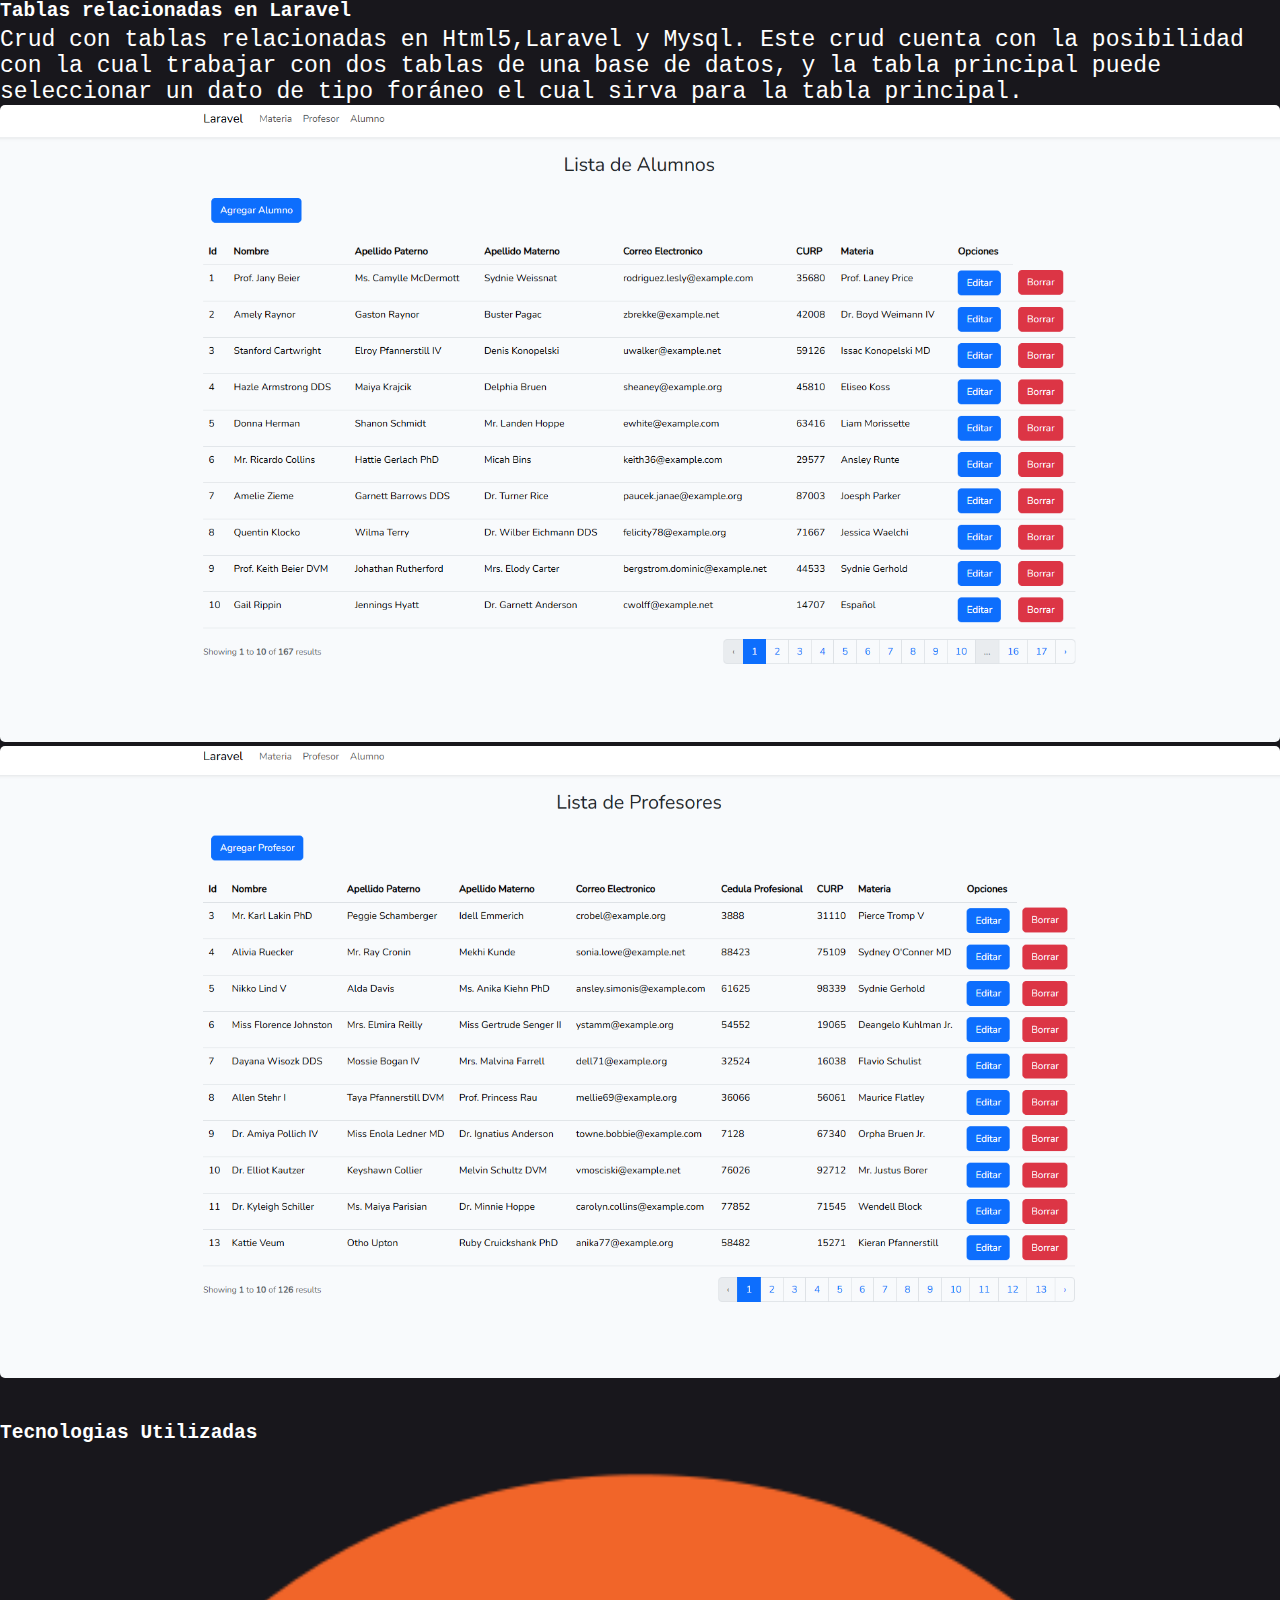
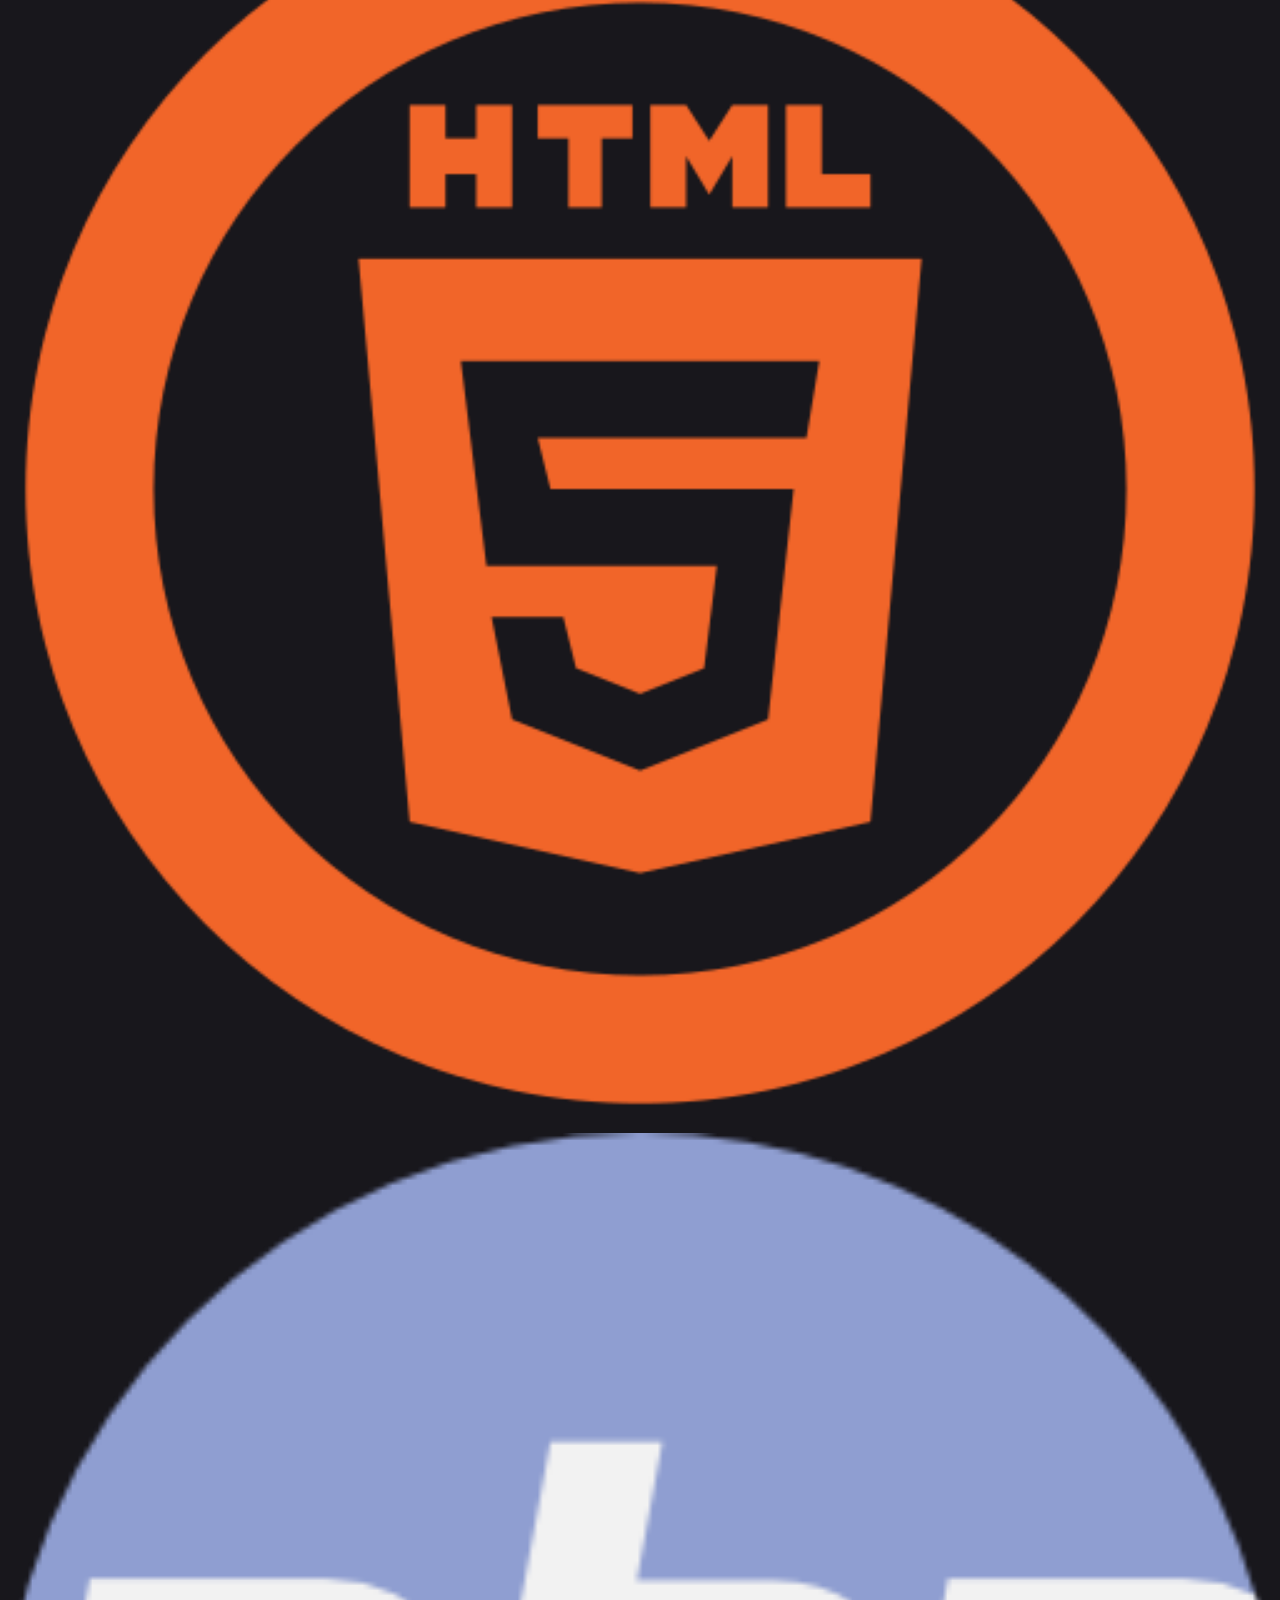
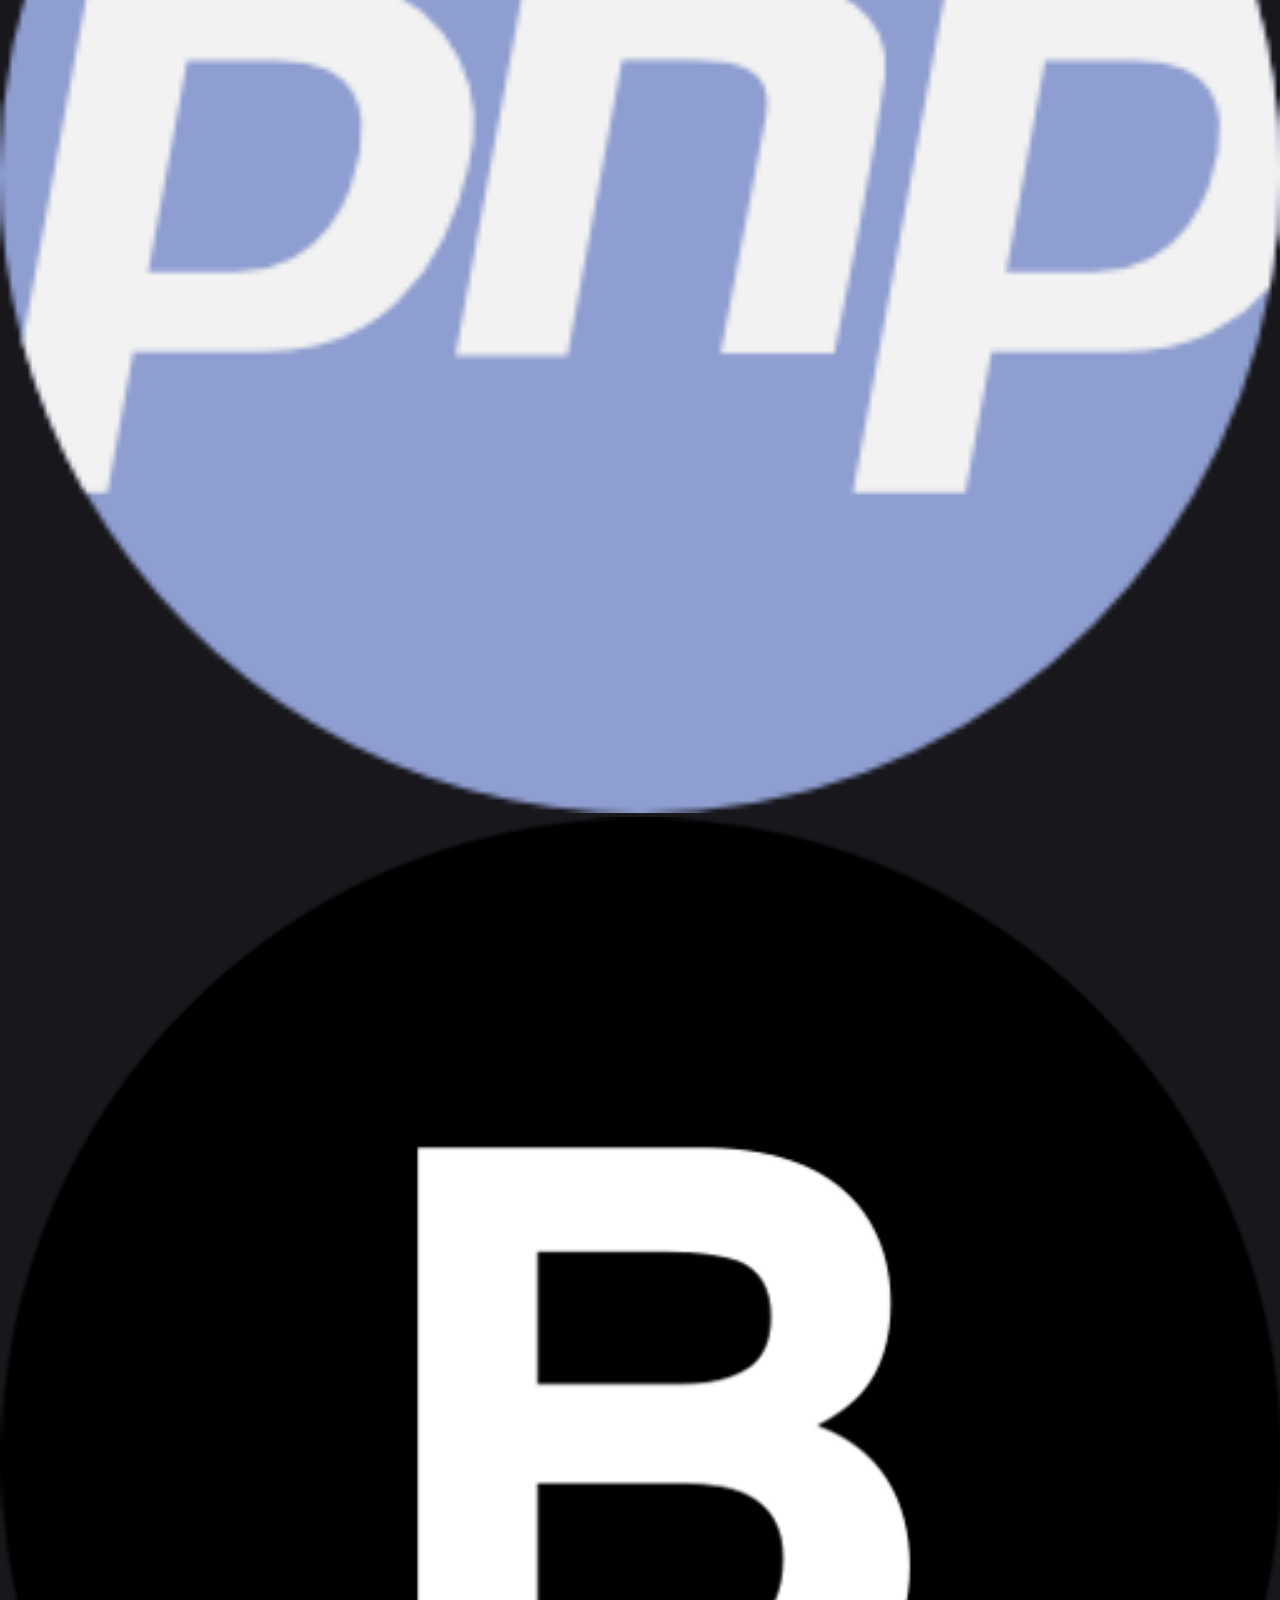
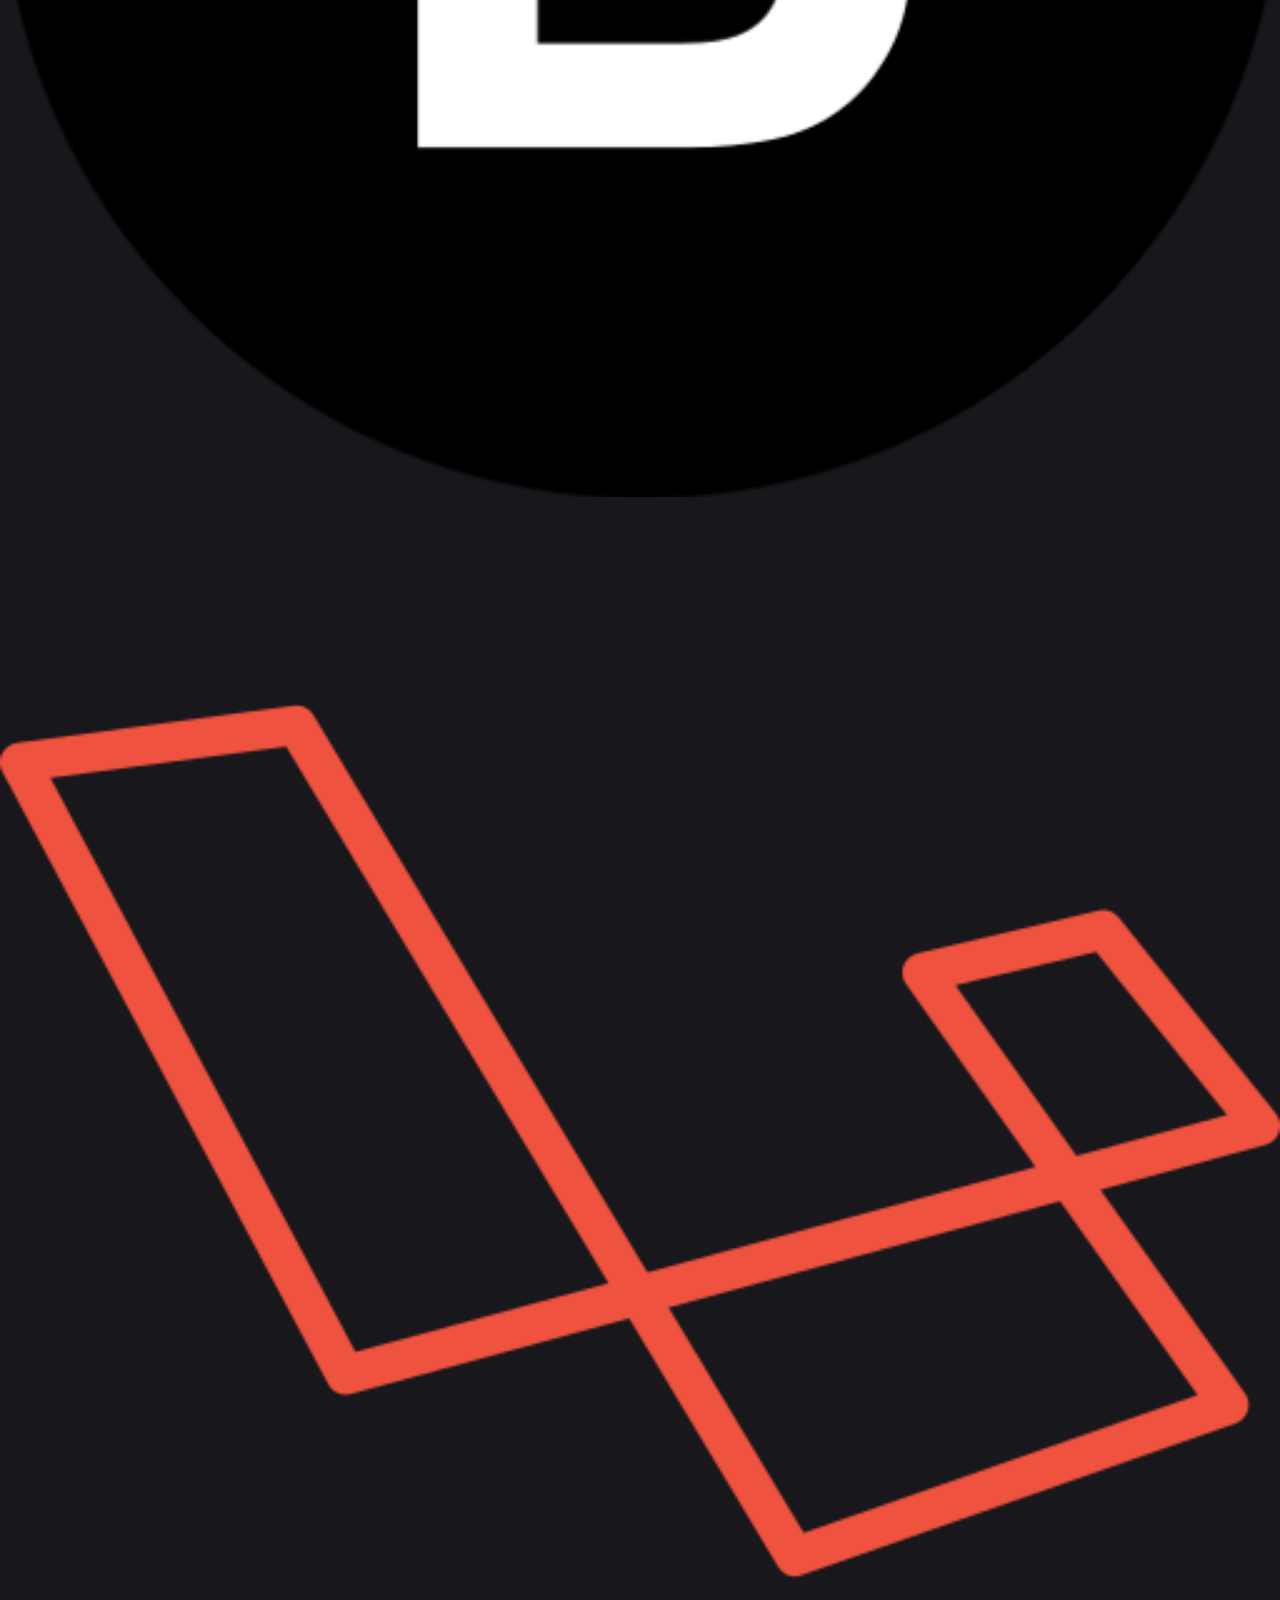
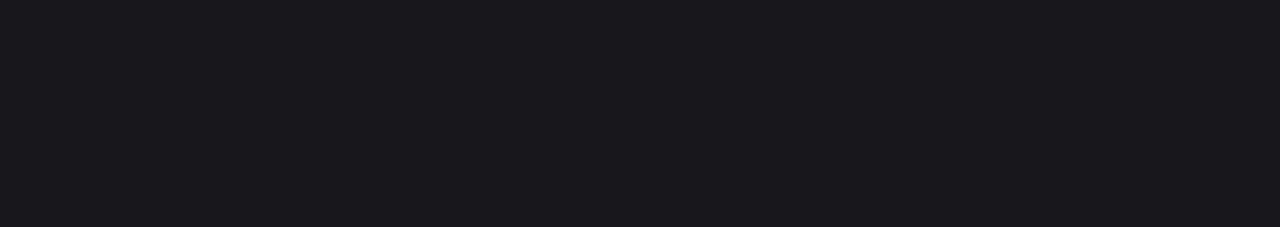
<file: proyectos/proyecto1.html>
<!DOCTYPE html>
<html lang="en">

<head>
    <meta charset="UTF-8">
    <meta name="viewport" content="width=device-width, initial-scale=1.0">

    <title>Portafolio</title>

    <link rel="stylesheet" href="../diseno.css">
</head>

<body>

    <section class="item">
        <div class="publicacion">
            <h2 class="titulos-proyectos">Tablas relacionadas en Laravel</h2>
            <p class="descripcion-proyecto">
                Crud con tablas relacionadas en Html5,Laravel y Mysql. Este crud cuenta con la
                posibilidad con la cual trabajar con dos tablas de una base de datos, y la tabla principal puede
                seleccionar un dato de tipo foráneo el cual sirva para la tabla principal.</p>

            <img class="imagen-noticia" src="../imagenes/crudtablasrelacionadasLaravel/Captura de pantalla 2025-10-08 135516.png">
            <img class="imagen-noticia" src="../imagenes/crudtablasrelacionadasLaravel/Captura de pantalla 2025-10-08 135531.png">

        </div>
    </section>

    <section class="item">
        <h2 class="seccion">Tecnologias Utilizadas</h2>


        <div class="image-grid bordes" id="tecnologia">
        <div class="image-grid" id="tecnologia">
        <div class="image-grid bordes" id="tecnologia">
        <div class="image-grid" id="tecnologia">
        <div class="image-grid bordes" id="tecnologia">

            <div class="contenedor-tegnologia">
                <img class="grid-image" src="../frameworks/HTML5.png">
            </div>

            <div class="contenedor-tegnologia">
                <img class="grid-image" src="../frameworks/php.png">
            </div>

            <div class="contenedor-tegnologia">
                <img class="grid-image" src="../frameworks/Bootstrap.png">
            </div>

            <div class="contenedor-tegnologia">
                <img class="grid-image" src="../frameworks/Laravel.png">

            </div>
        </div>
    </section>


</body>

</html>
</file>
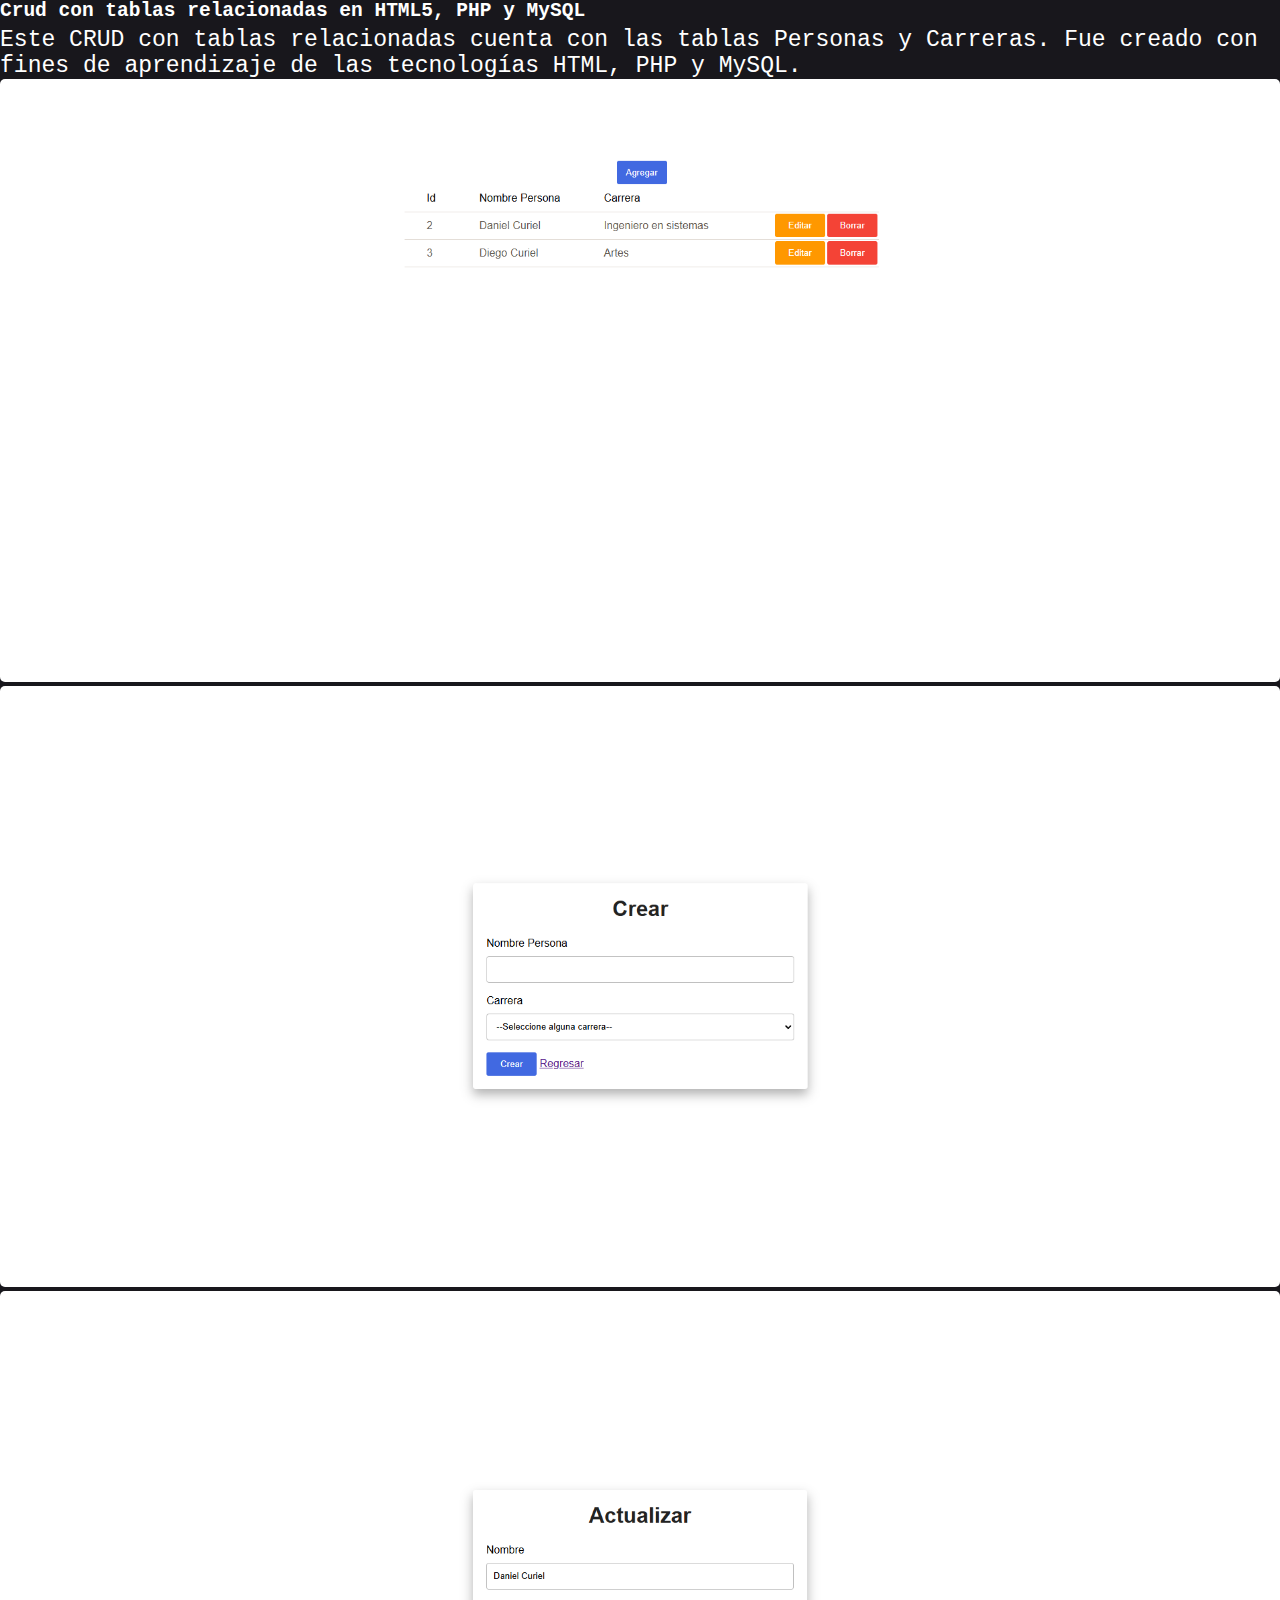
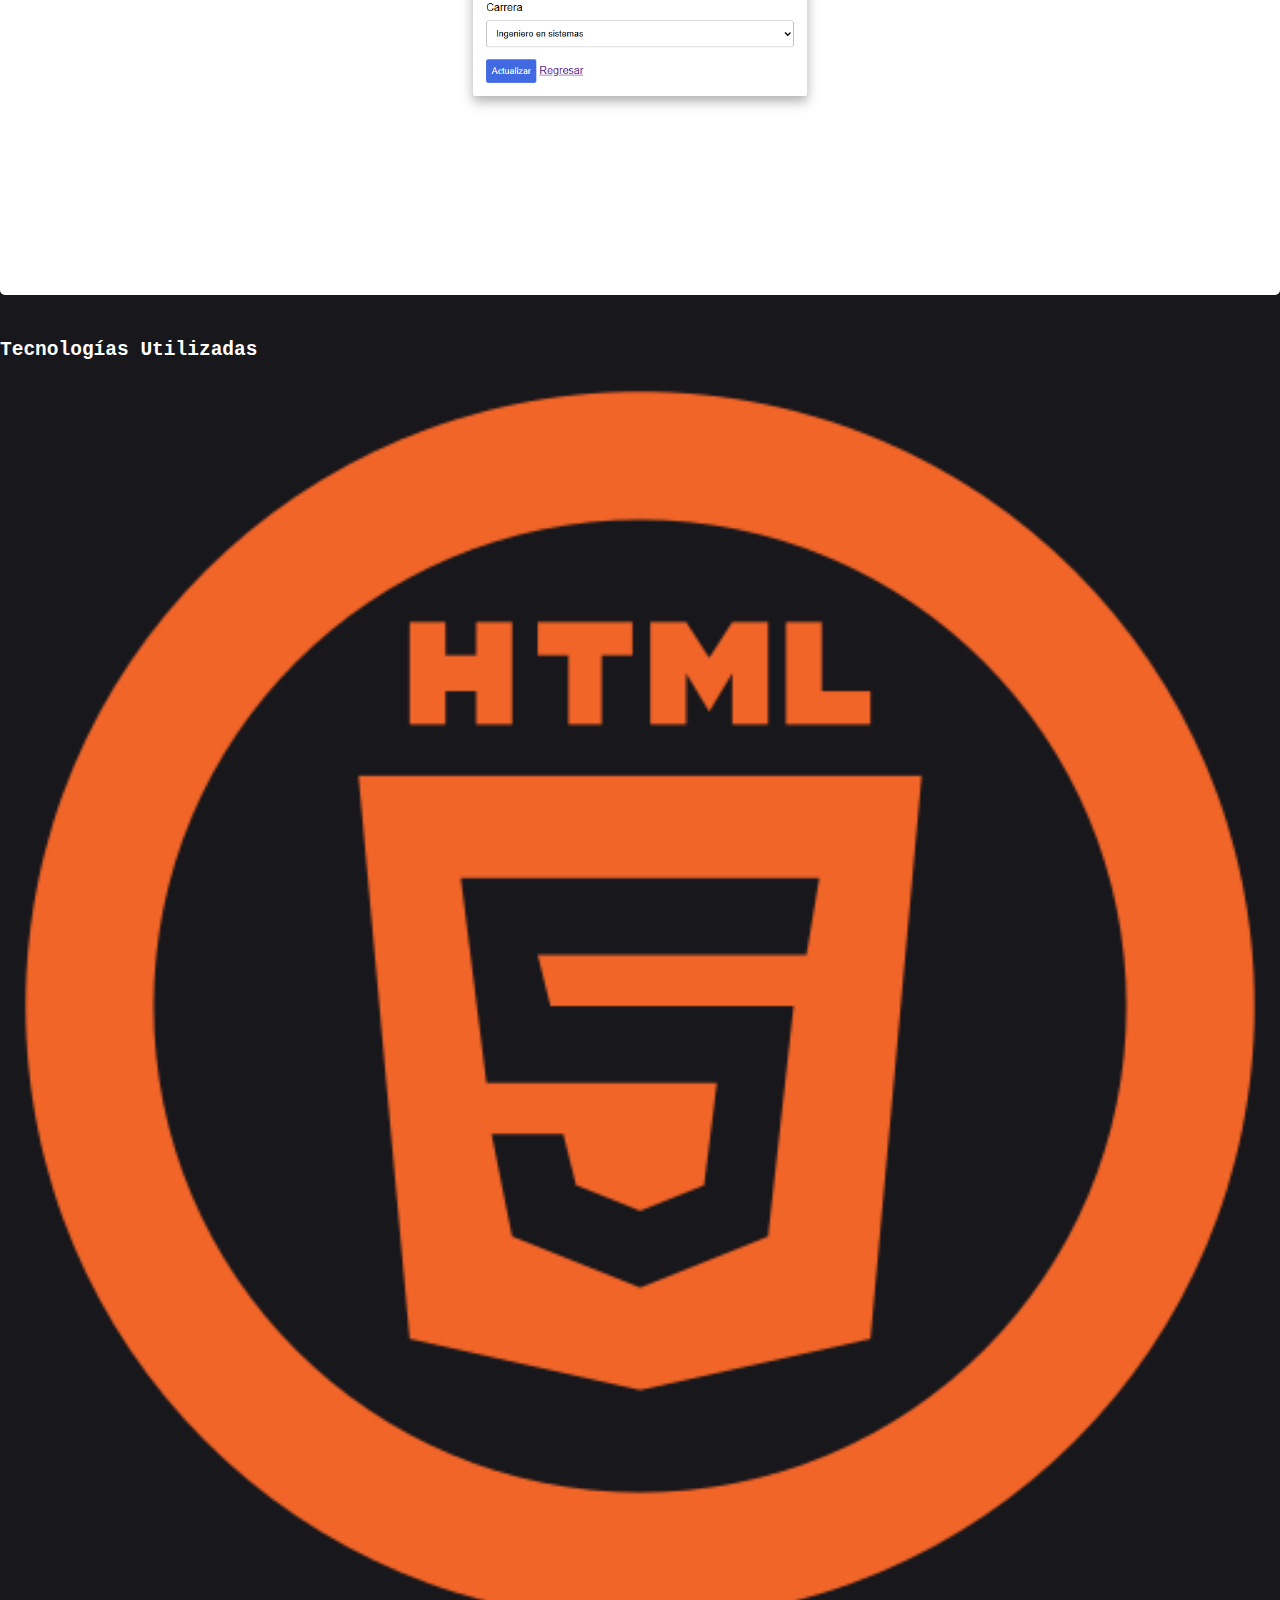
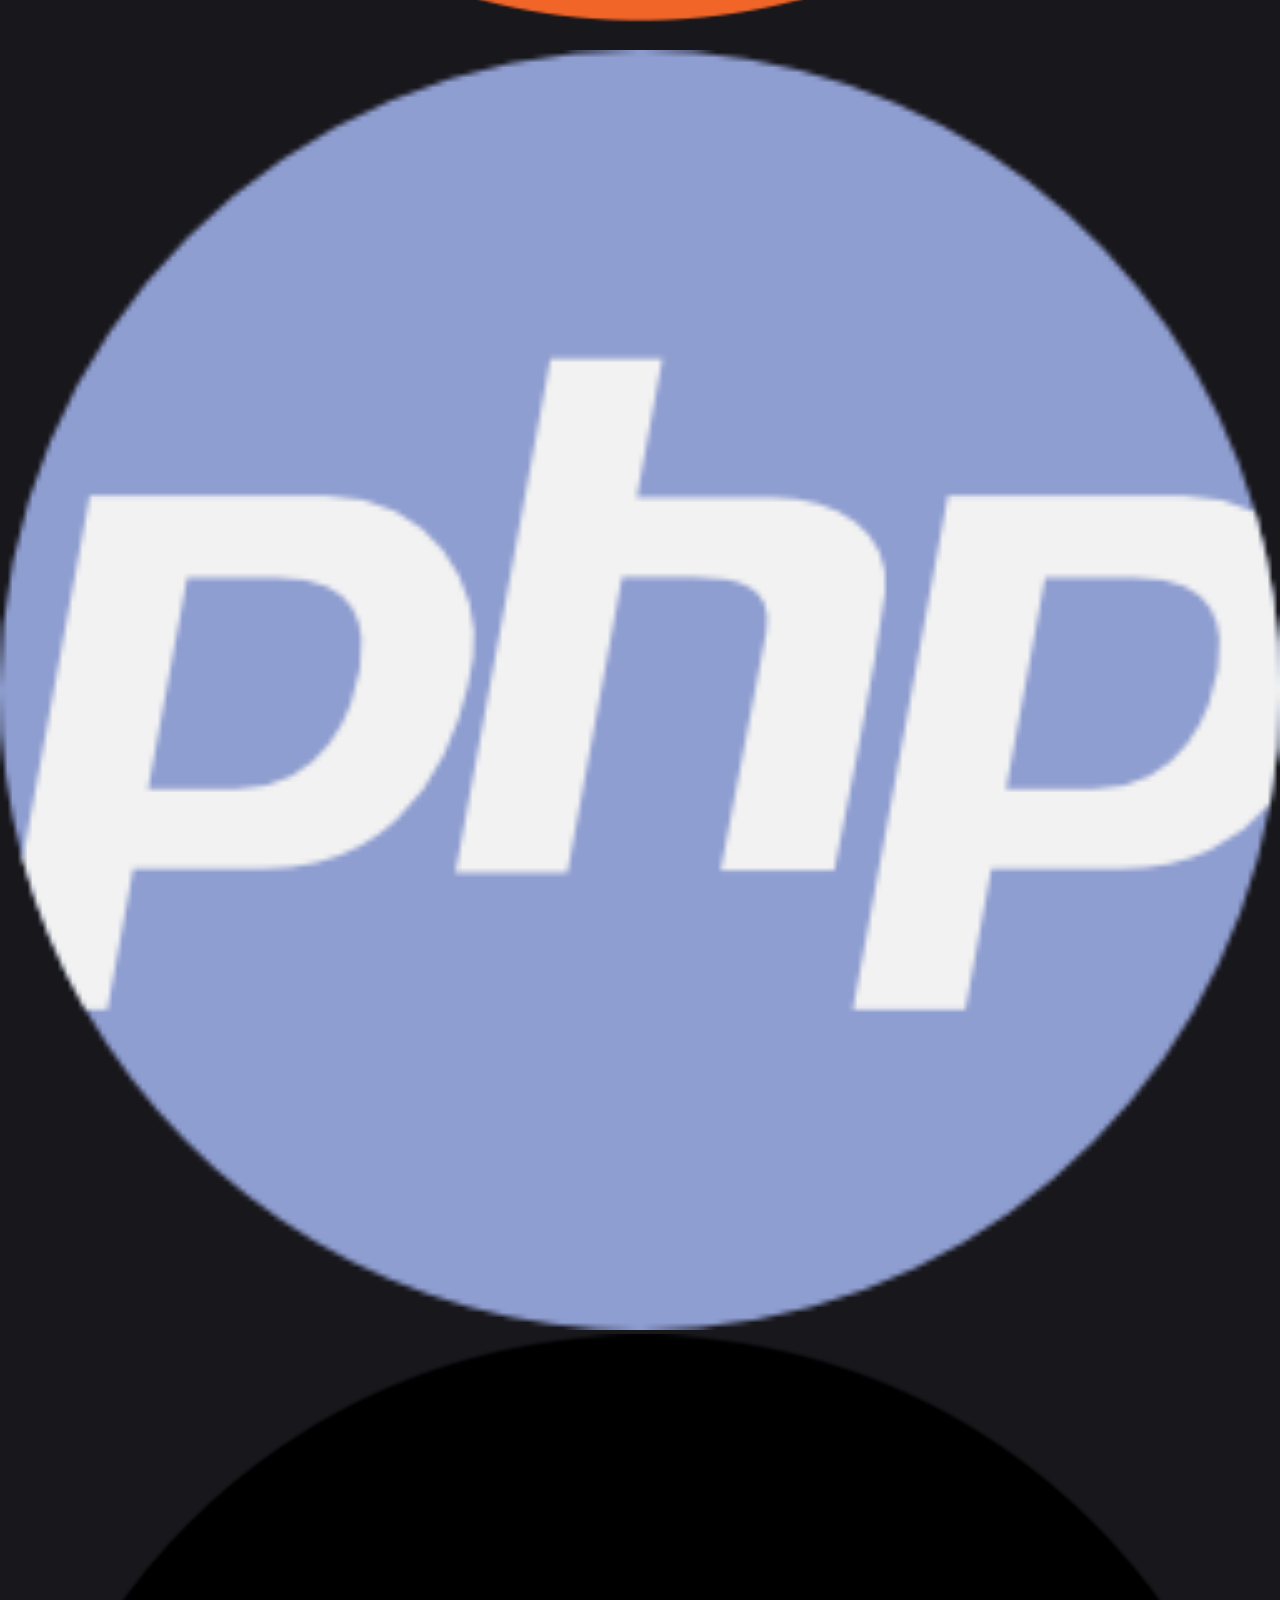
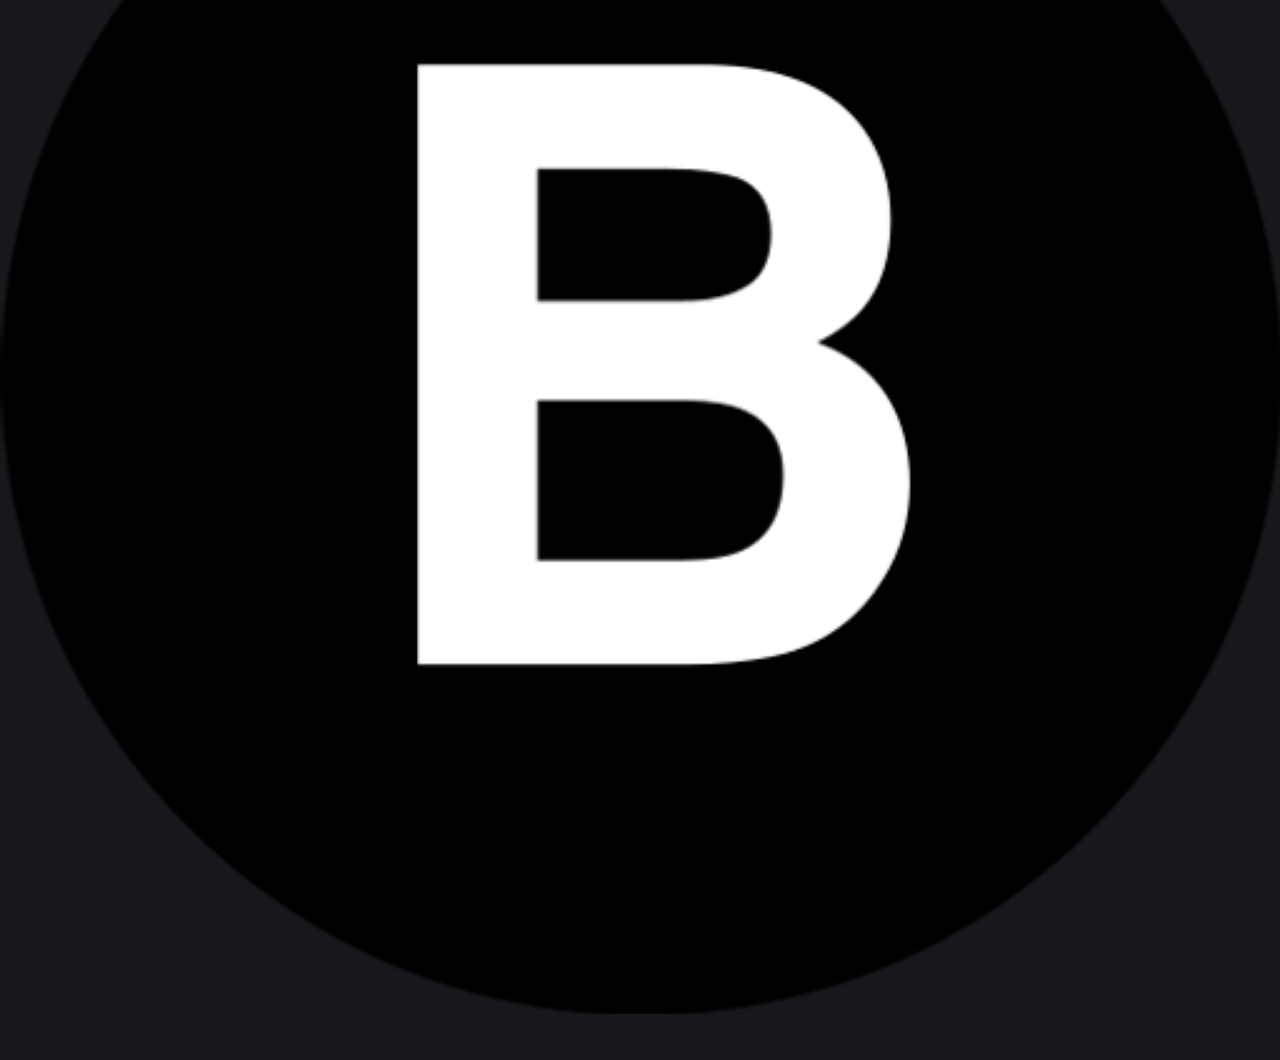
<file: proyectos/proyecto2.html>
<!DOCTYPE html>
<html lang="en">

<head>
    <meta charset="UTF-8">
    <meta name="viewport" content="width=device-width, initial-scale=1.0">
    <title>Portafolio</title>
    <link rel="stylesheet" href="../diseno.css">
</head>

<body>

    <section class="item">
        <div class="publicacion">
            <h2 class="titulos-proyectos">
                Crud con tablas relacionadas en HTML5, PHP y MySQL
            </h2>

            <p class="descripcion-proyecto">
                Este CRUD con tablas relacionadas cuenta con las tablas Personas y Carreras.
                Fue creado con fines de aprendizaje de las tecnologías HTML, PHP y MySQL.
            </p>

            <img class="imagen-noticia" src="../imagenes/crudtablasrelacionadasPOO/Captura de pantalla 2025-09-18 185648.png">
            <img class="imagen-noticia" src="../imagenes/crudtablasrelacionadasPOO/Captura de pantalla 2025-09-18 185700.png">
            <img class="imagen-noticia" src="../imagenes/crudtablasrelacionadasPOO/Captura de pantalla 2025-09-18 185718.png">
         
        </div>
    </section>

    <section class="item">
        <h2 class="seccion">Tecnologías Utilizadas</h2>

        <div class="image-grid bordes" id="tecnologia">

            <div class="contenedor-tegnologia">
                <img class="grid-image" src="../frameworks/HTML5.png" alt="HTML5">
            </div>

            <div class="contenedor-tegnologia">
                <img class="grid-image" src="../frameworks/php.png" alt="PHP">
            </div>

            <div class="contenedor-tegnologia">
                <img class="grid-image" src="../frameworks/Bootstrap.png" alt="Bootstrap">
            </div>

        </div>
    </section>

</body>

</html>
</file>
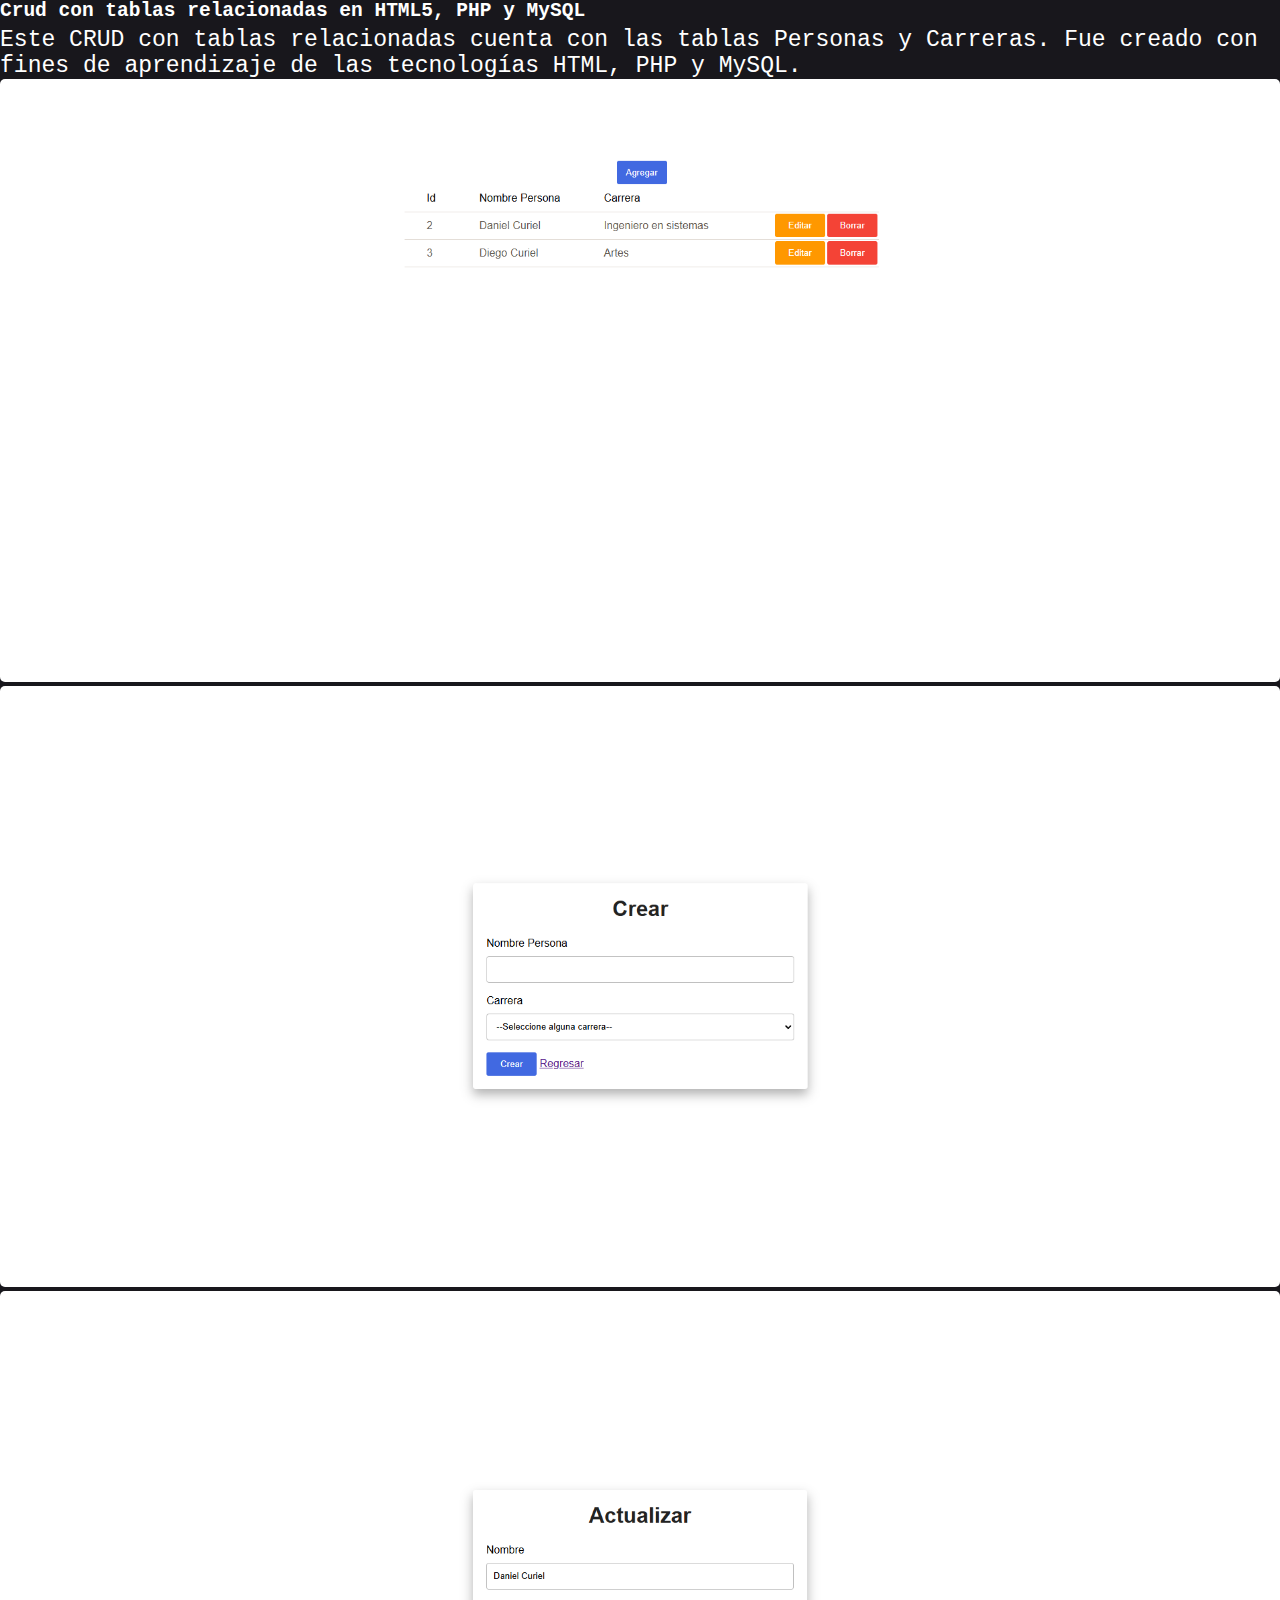
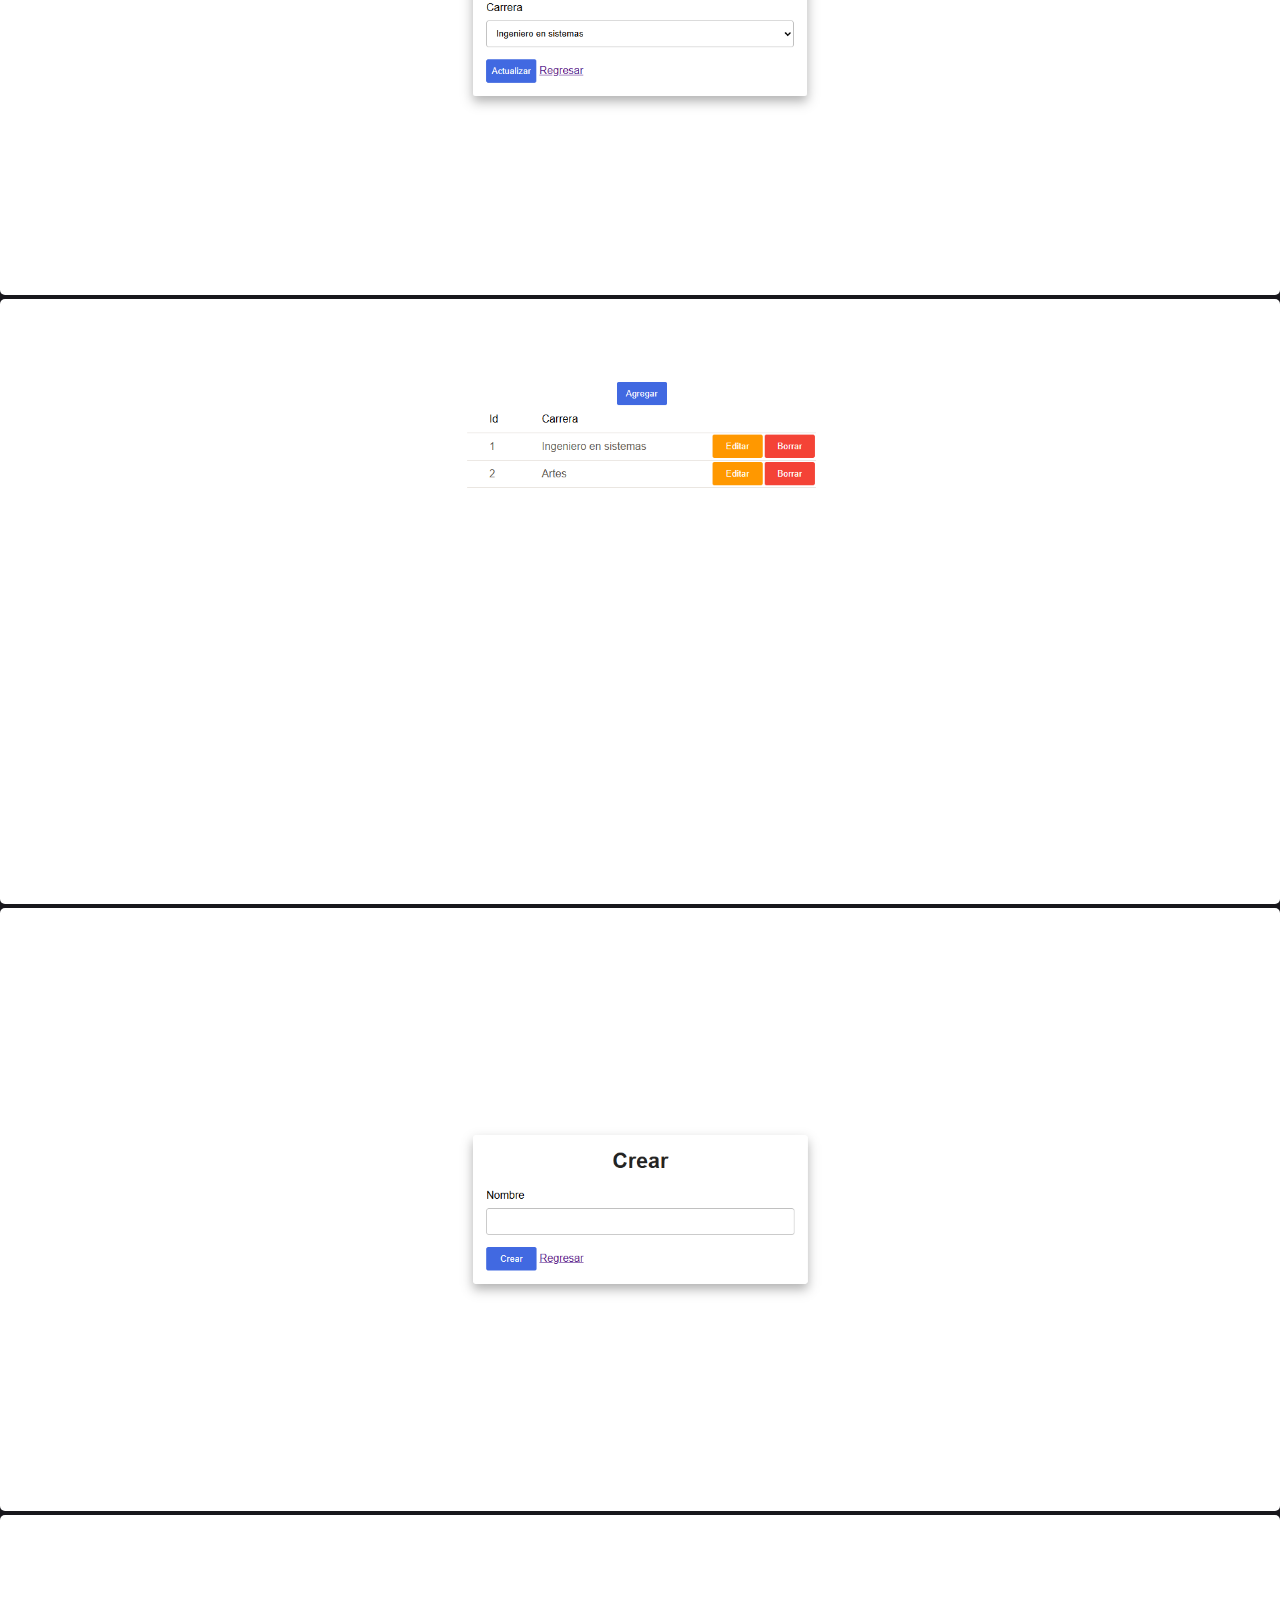
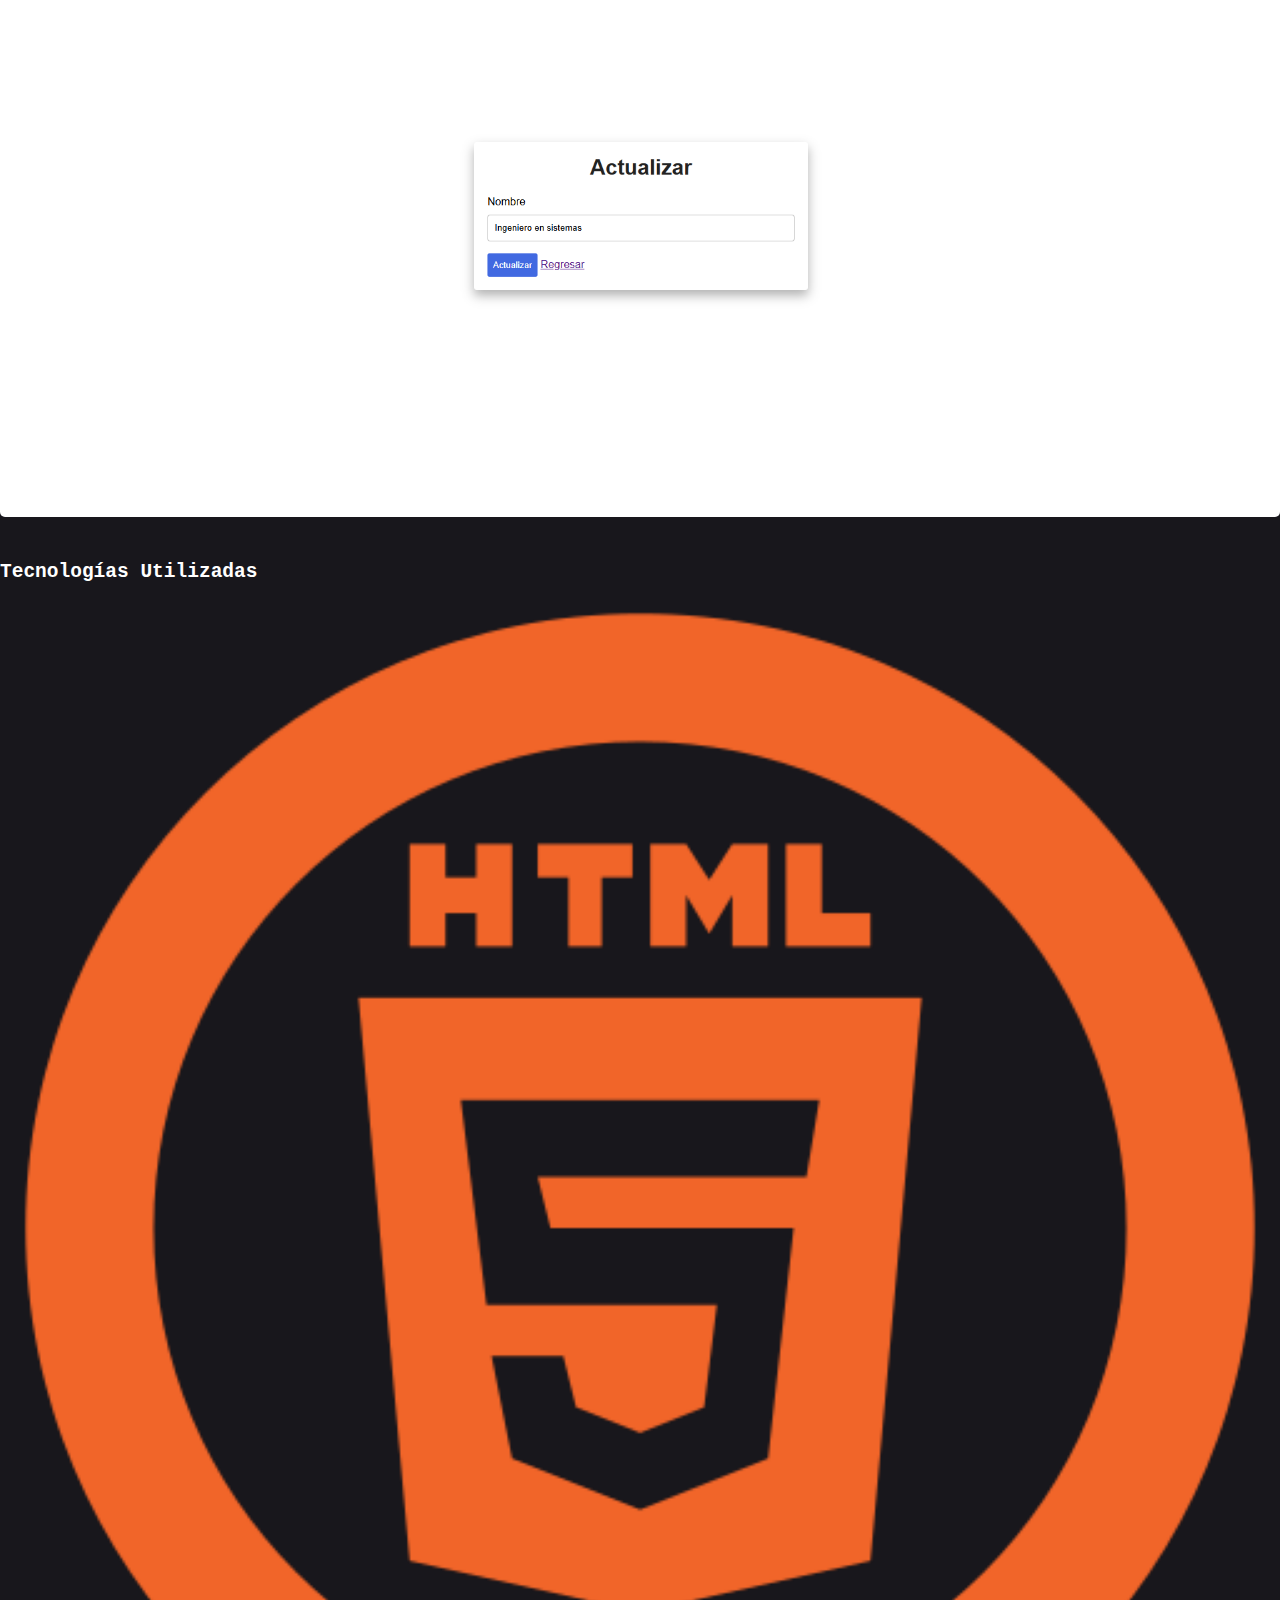
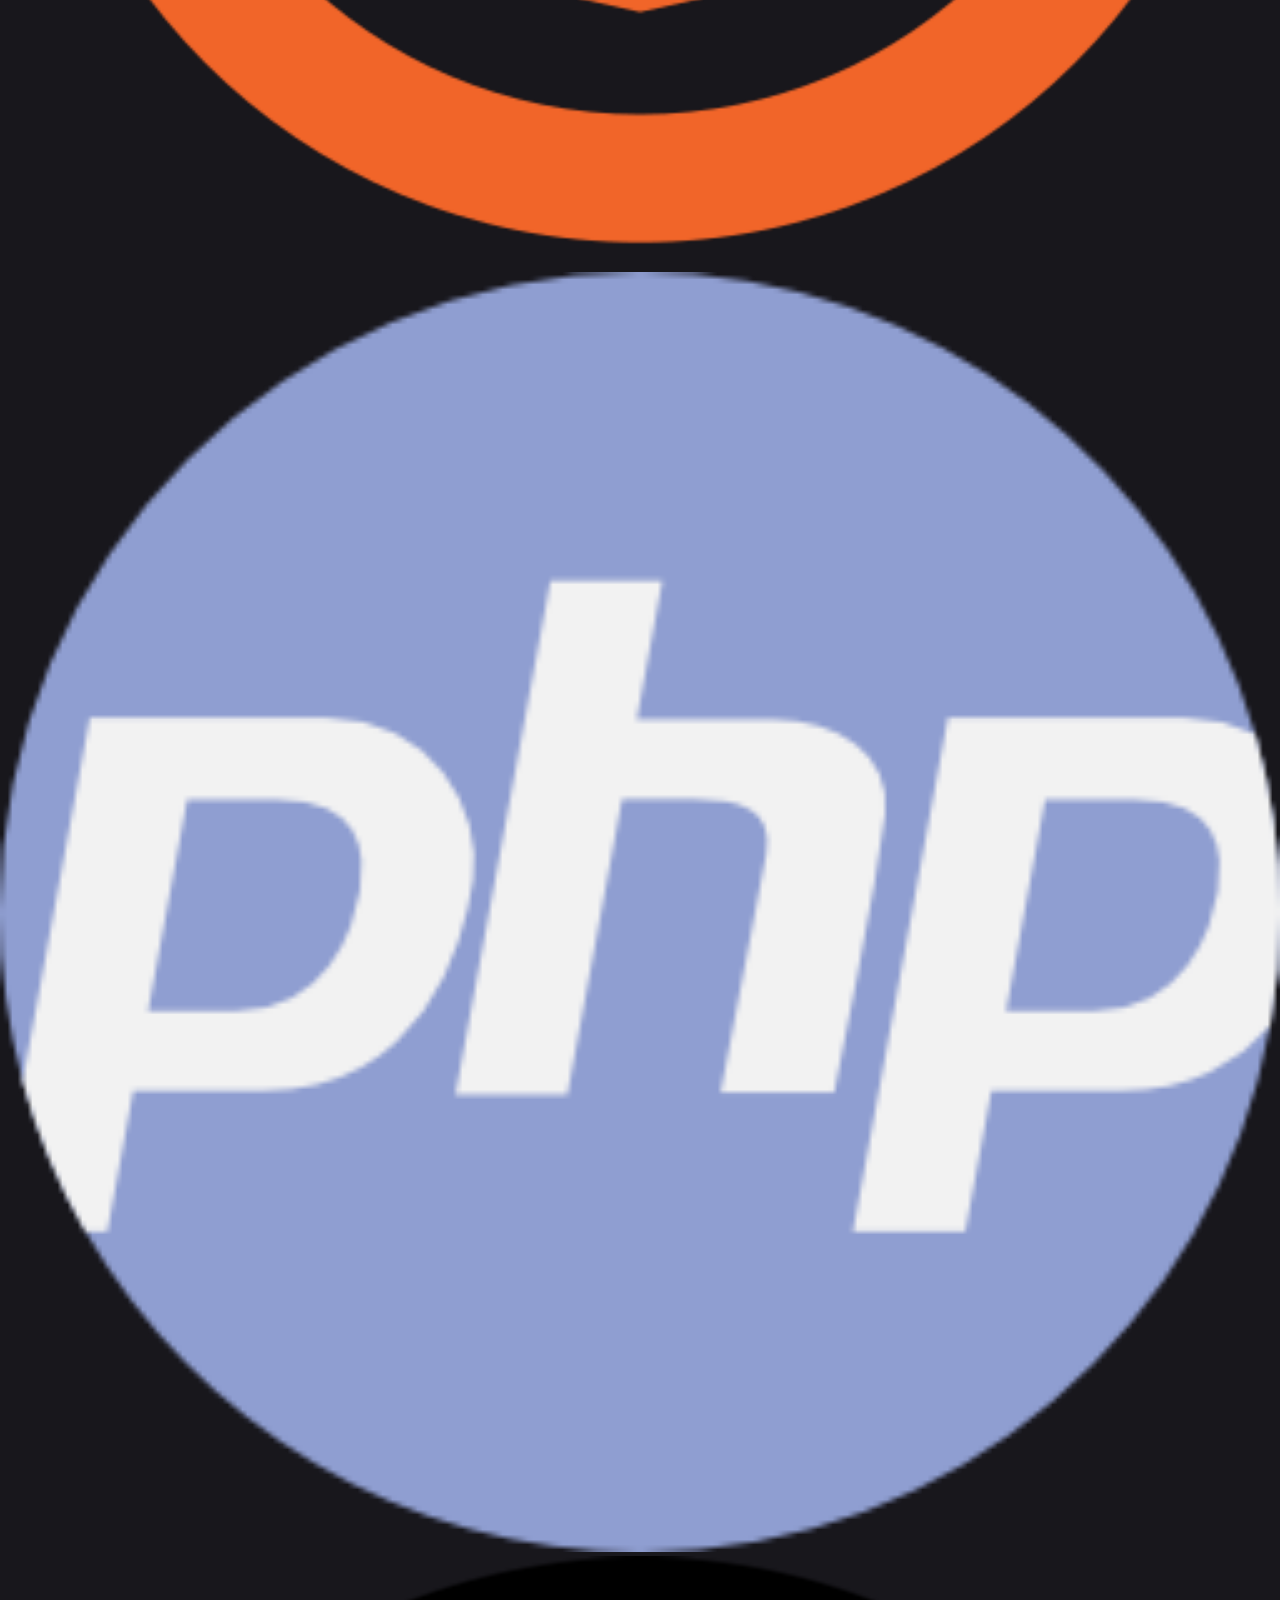
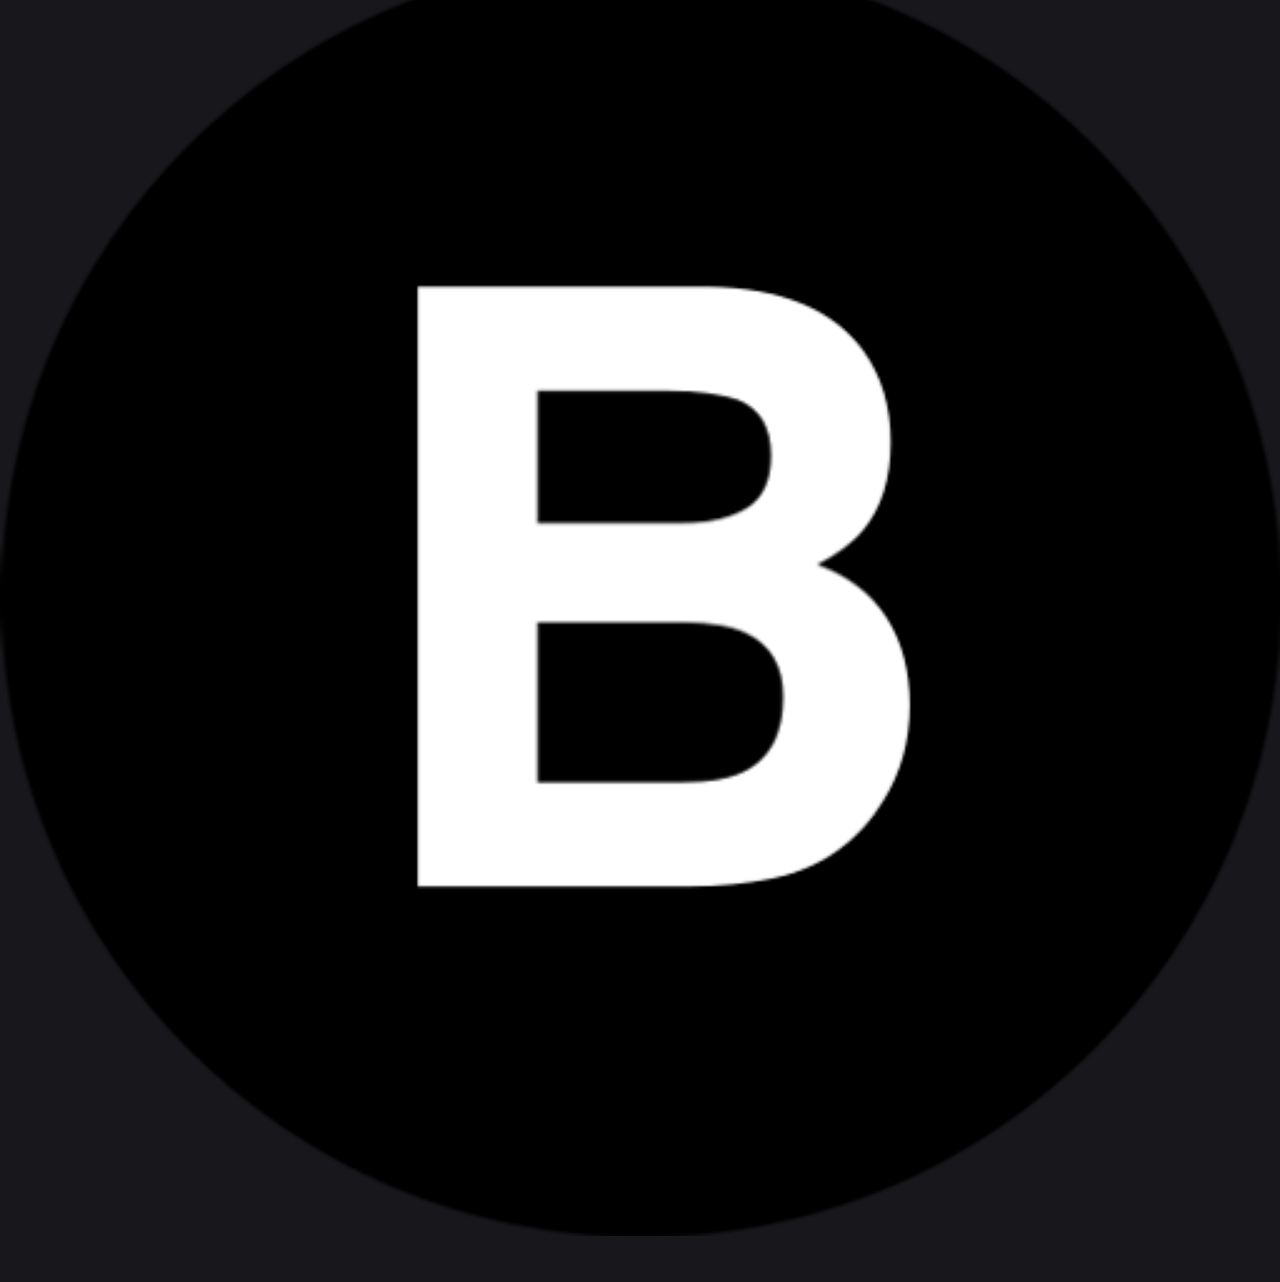
<file: proyectos/proyecto3.html>
<!DOCTYPE html>
<html lang="en">

<head>
    <meta charset="UTF-8">
    <meta name="viewport" content="width=device-width, initial-scale=1.0">
    <title>Portafolio</title>
    <link rel="stylesheet" href="../diseno.css">
</head>

<body>

    <section class="item">
        <div class="publicacion">
            <h2 class="titulos-proyectos">
                Crud con tablas relacionadas en HTML5, PHP y MySQL
            </h2>

            <p class="descripcion-proyecto">
                Este CRUD con tablas relacionadas cuenta con las tablas Personas y Carreras.
                Fue creado con fines de aprendizaje de las tecnologías HTML, PHP y MySQL.
            </p>

            <img class="imagen-noticia" src="../imagenes/crudtablasrelacionadasPOO/Captura de pantalla 2025-09-18 185648.png">
            <img class="imagen-noticia" src="../imagenes/crudtablasrelacionadasPOO/Captura de pantalla 2025-09-18 185700.png">
            <img class="imagen-noticia" src="../imagenes/crudtablasrelacionadasPOO/Captura de pantalla 2025-09-18 185718.png">
            <img class="imagen-noticia" src="../imagenes/crudtablasrelacionadasPOO/Captura de pantalla 2025-09-18 185738.png">
            <img class="imagen-noticia" src="../imagenes/crudtablasrelacionadasPOO/Captura de pantalla 2025-09-18 185751.png">
            <img class="imagen-noticia" src="../imagenes/crudtablasrelacionadasPOO/Captura de pantalla 2025-09-18 185803.png">
        </div>
    </section>

    <section class="item">
        <h2 class="seccion">Tecnologías Utilizadas</h2>

        <div class="image-grid bordes" id="tecnologia">

            <div class="contenedor-tegnologia">
                <img class="grid-image" src="../frameworks/HTML5.png" alt="HTML5">
            </div>

            <div class="contenedor-tegnologia">
                <img class="grid-image" src="../frameworks/php.png" alt="PHP">
            </div>

            <div class="contenedor-tegnologia">
                <img class="grid-image" src="../frameworks/Bootstrap.png" alt="Bootstrap">
            </div>

        </div>
    </section>

</body>

</html>
</file>
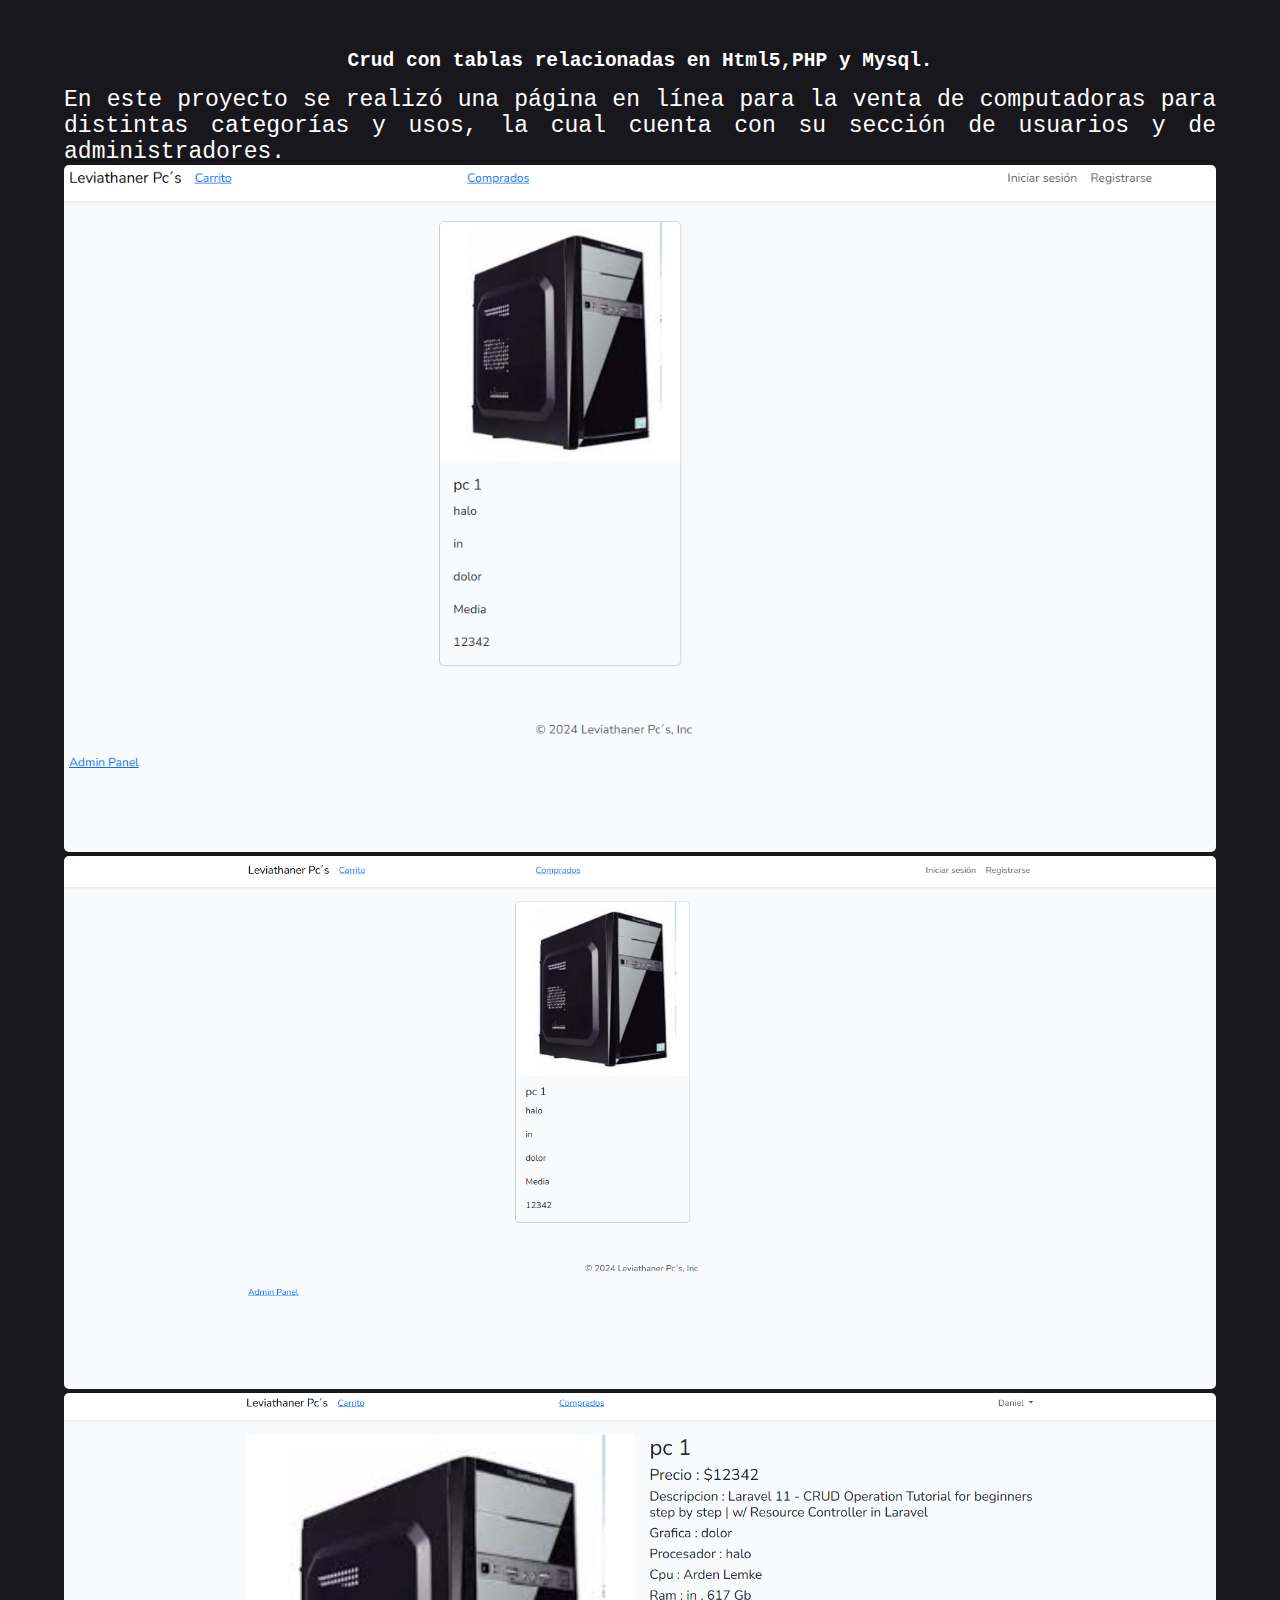
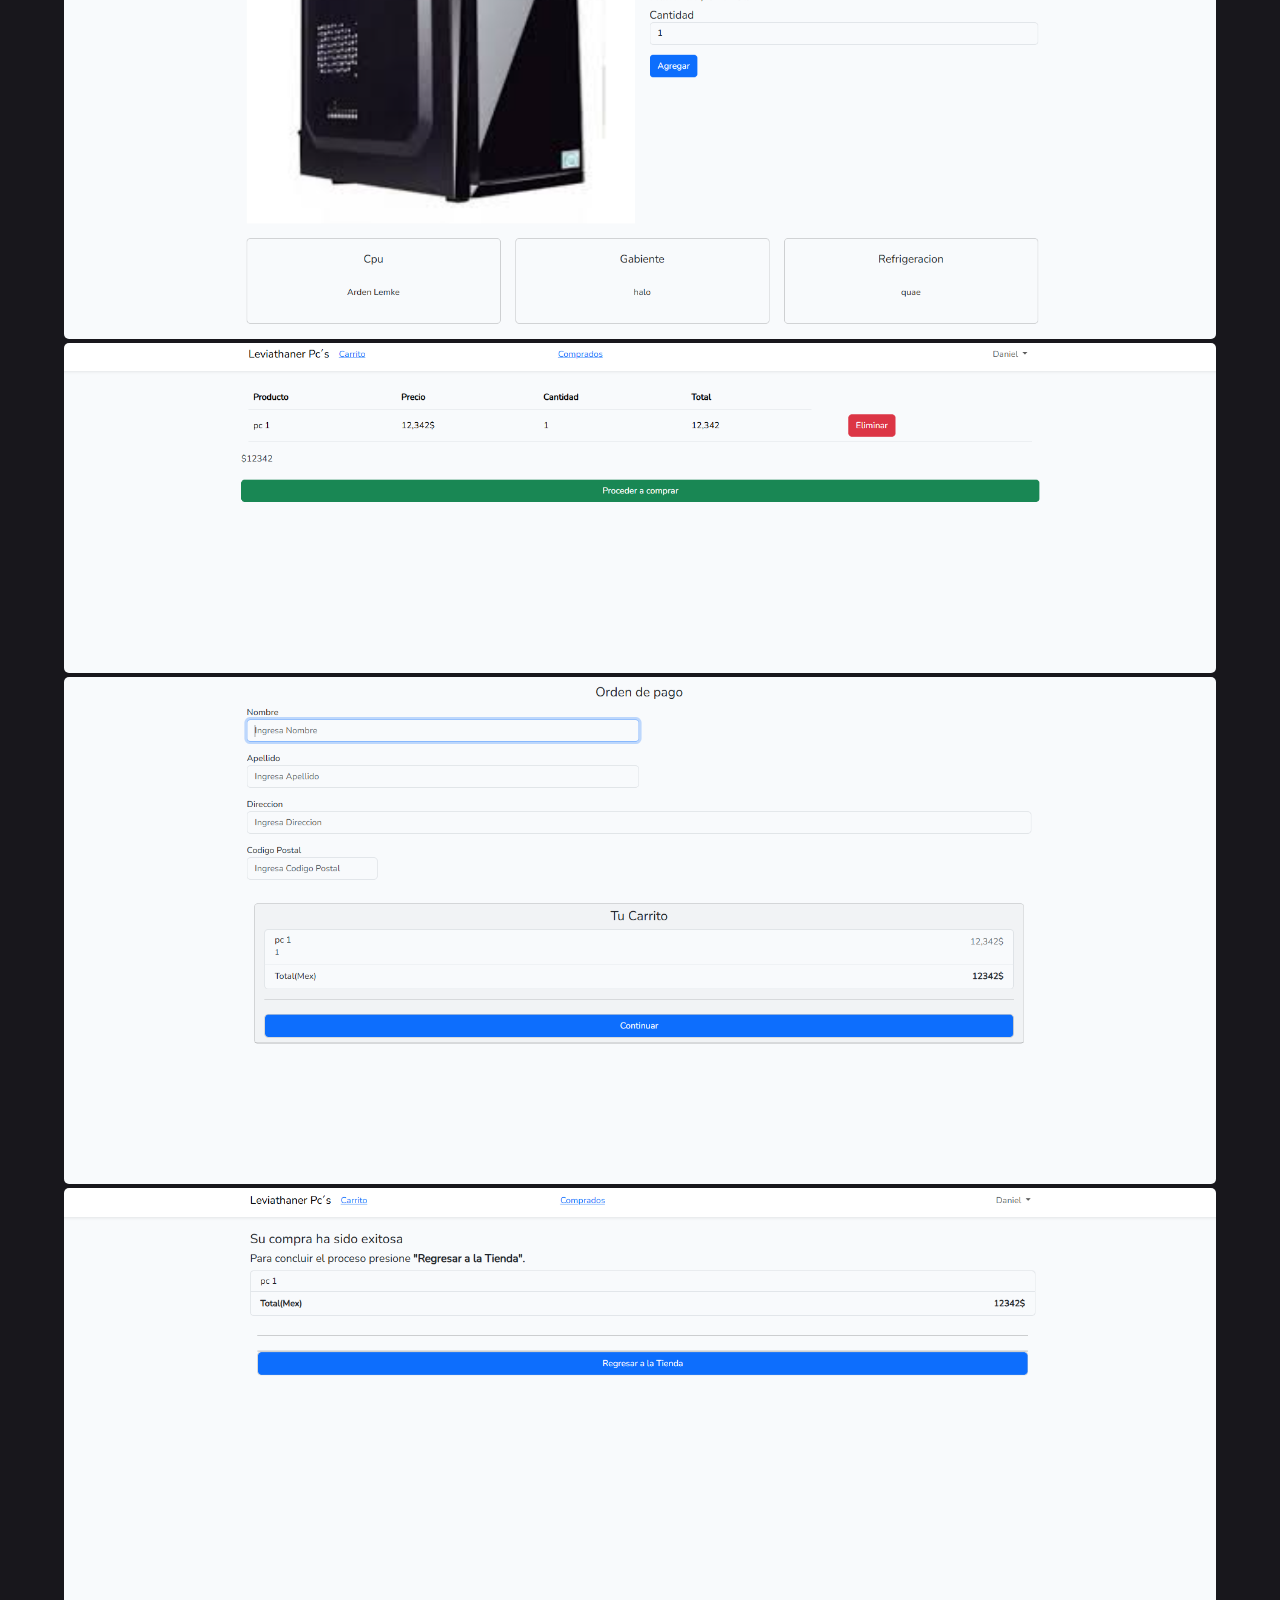
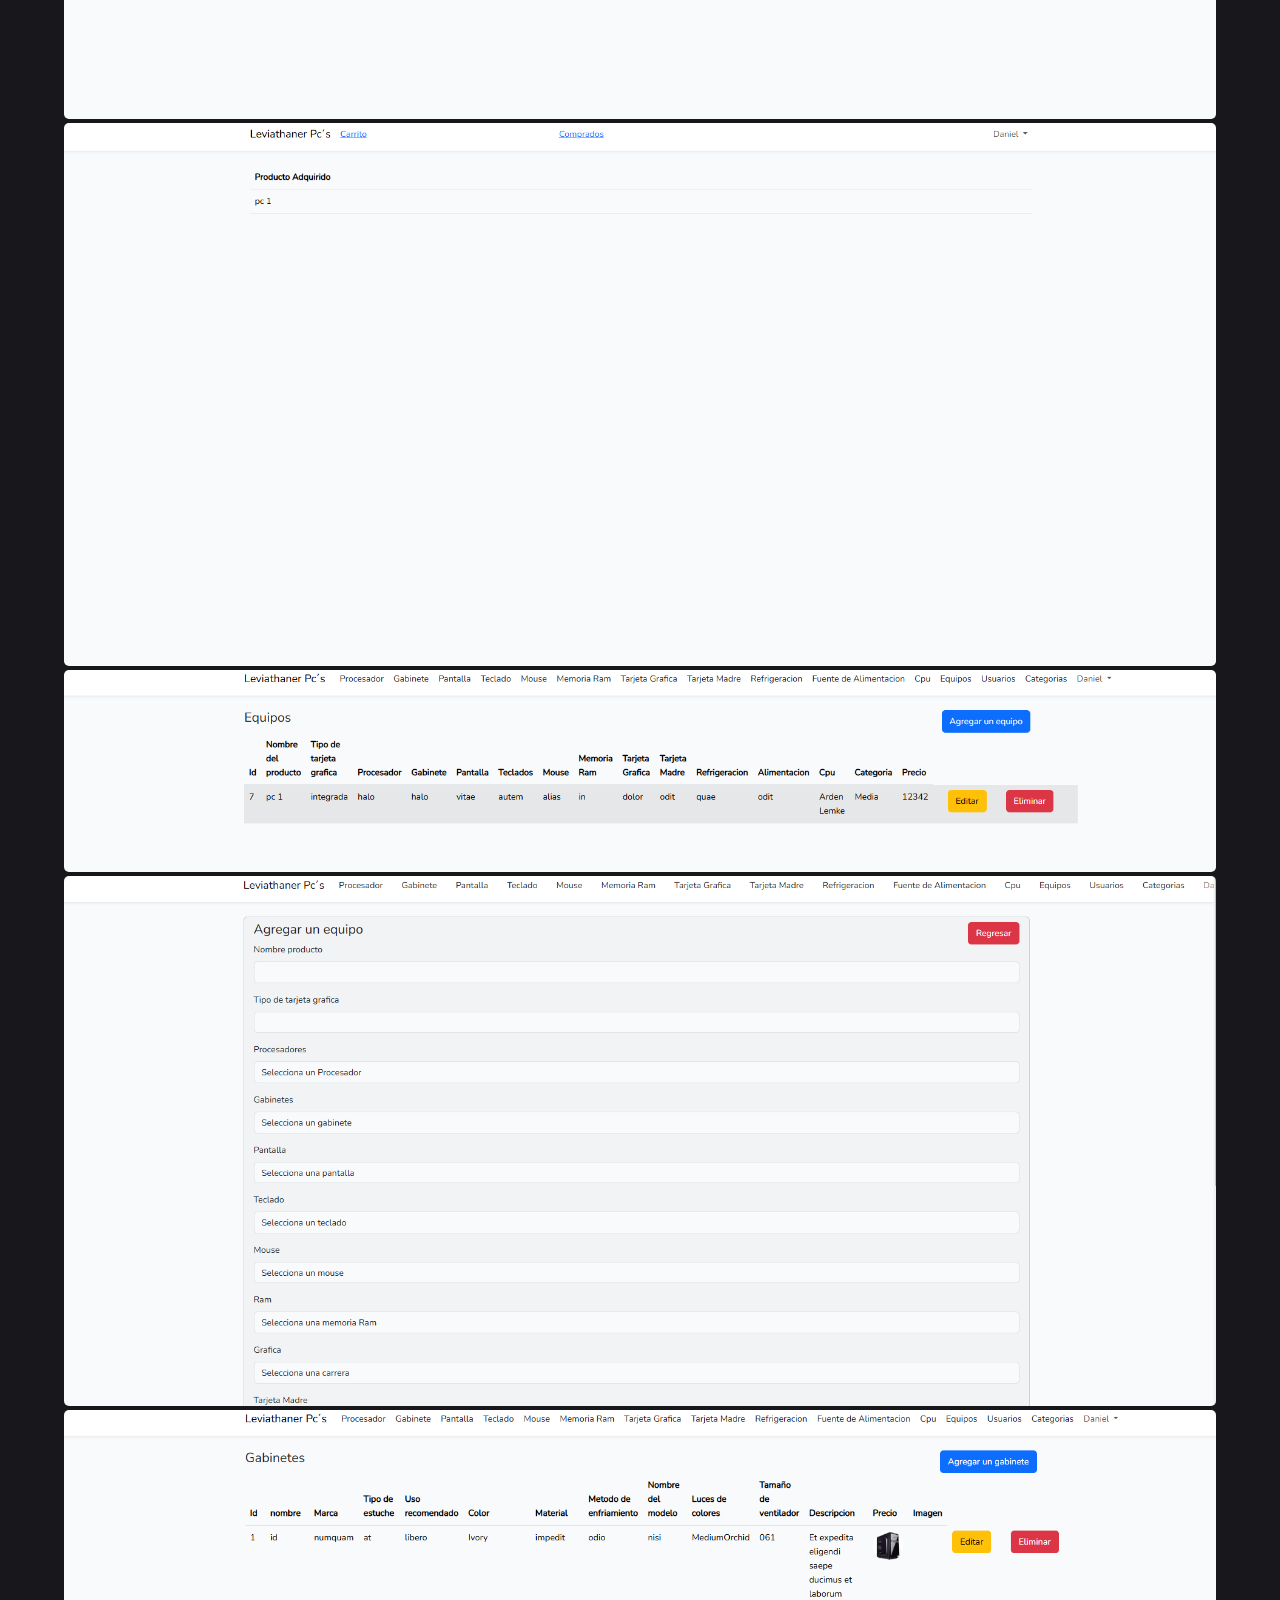
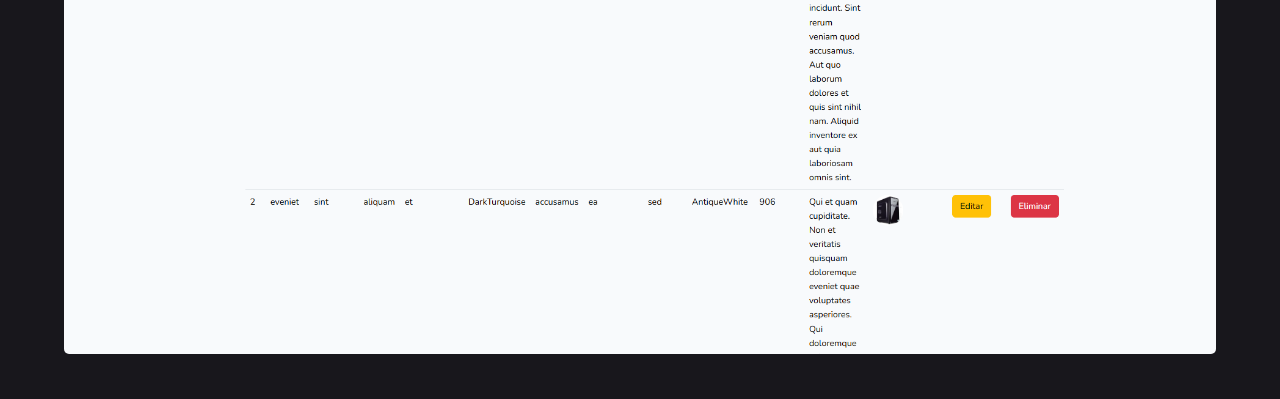
<file: proyectos/proyecto4.html>
<!DOCTYPE html>
<html lang="en">
<head>
    <meta charset="UTF-8">
    <meta name="viewport" content="width=device-width, initial-scale=1.0">
    <title>Document</title>
    <link rel="stylesheet" href="../diseno.css">
</head>
<body>
    
    <section>
        <div class="noticia">
            <h2 class="titulo">Crud con tablas relacionadas en Html5,PHP y Mysql.</h2>
            <p class="descripcion">
                En este proyecto se realizó una página en línea para la venta de computadoras para distintas categorías y usos, la cual cuenta con su sección de usuarios y de administradores.
            </p>
            <img class="imagenNoticia" src="../imagenes/proyecto5.1.png">
            <img class="imagenNoticia" src="../imagenes/proyecto5.2.png">
            <img class="imagenNoticia" src="../imagenes/proyecto5.3.png">
            <img class="imagenNoticia" src="../imagenes/proyecto5.4.png">
            <img class="imagenNoticia" src="../imagenes/proyecto5.5.png">
            <img class="imagenNoticia" src="../imagenes/proyecto5.6.png">
            <img class="imagenNoticia" src="../imagenes/proyecto5.7.png">
            <img class="imagenNoticia" src="../imagenes/proyecto5.8.png">
            <img class="imagenNoticia" src="../imagenes/proyecto5.9.png">
            <img class="imagenNoticia" src="../imagenes/proyecto5.10.png">
        </div>
    </section>
    
</body>
</html>
</file>
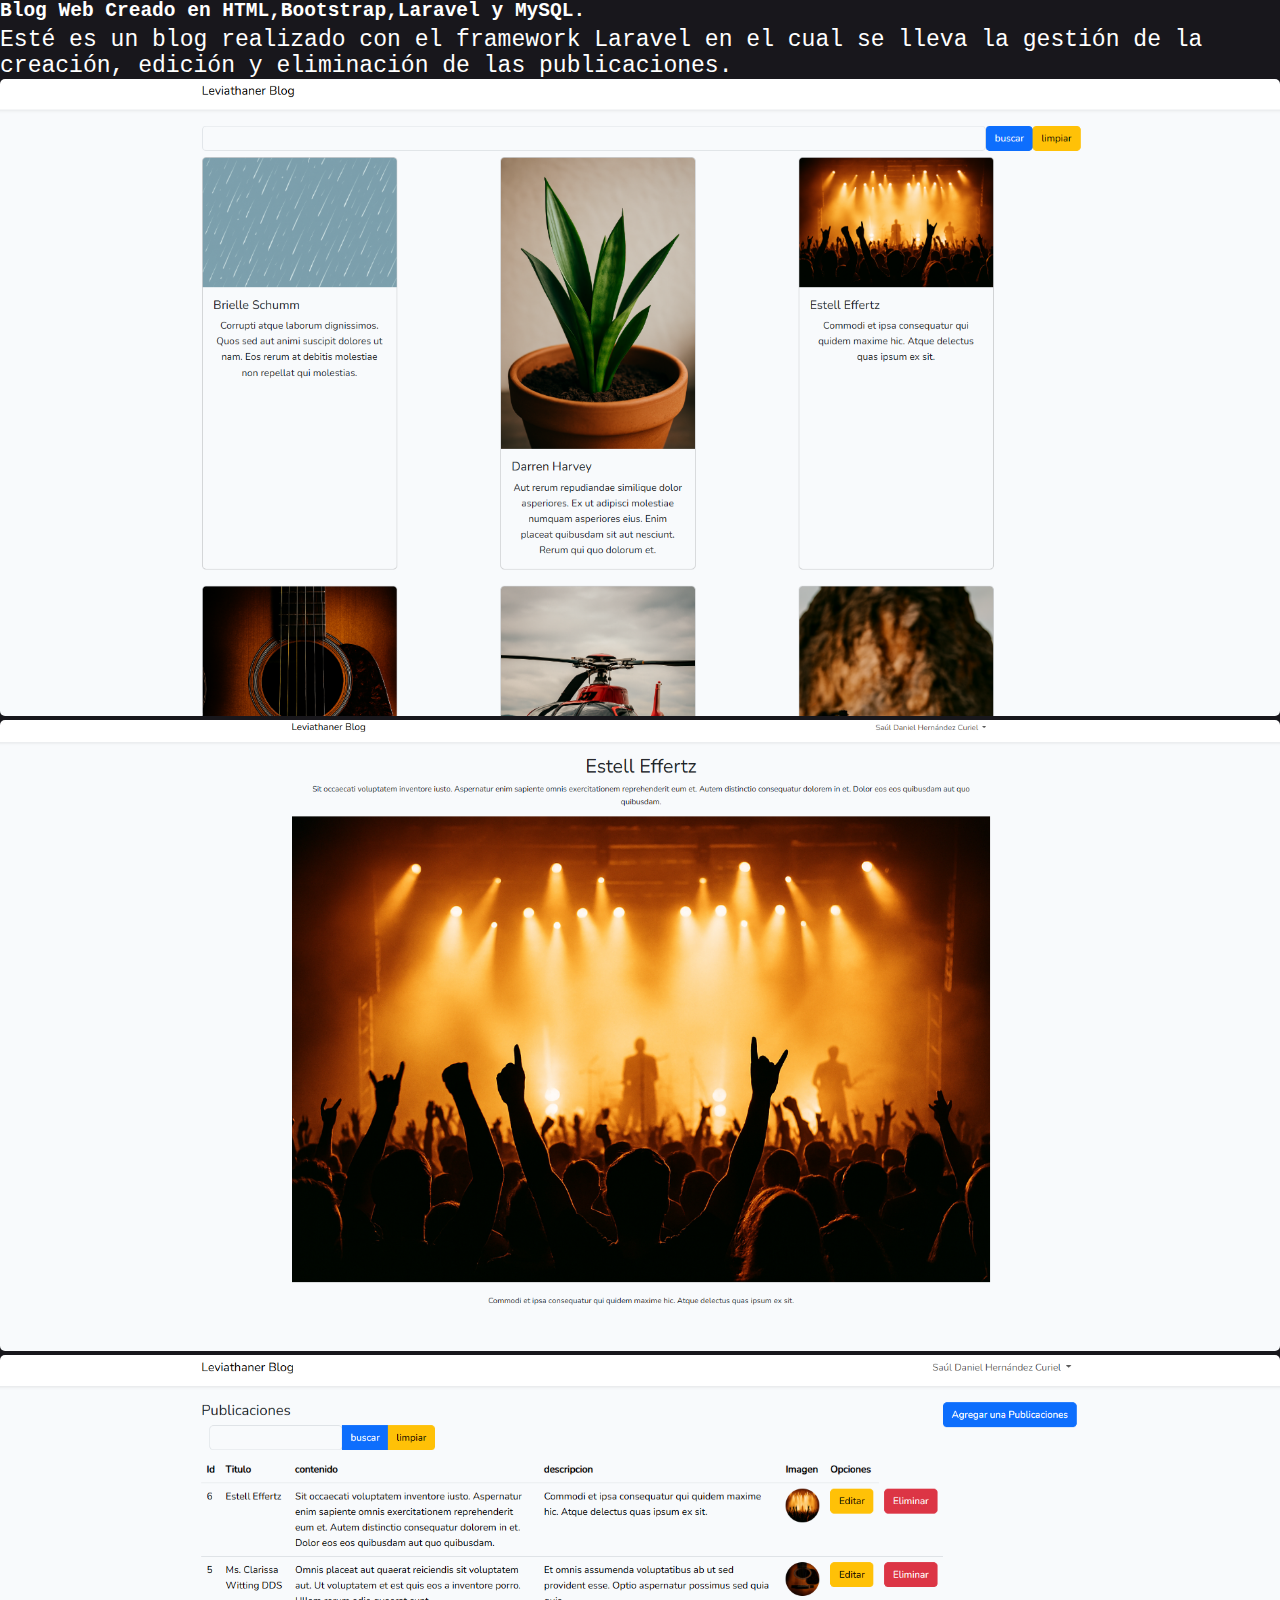
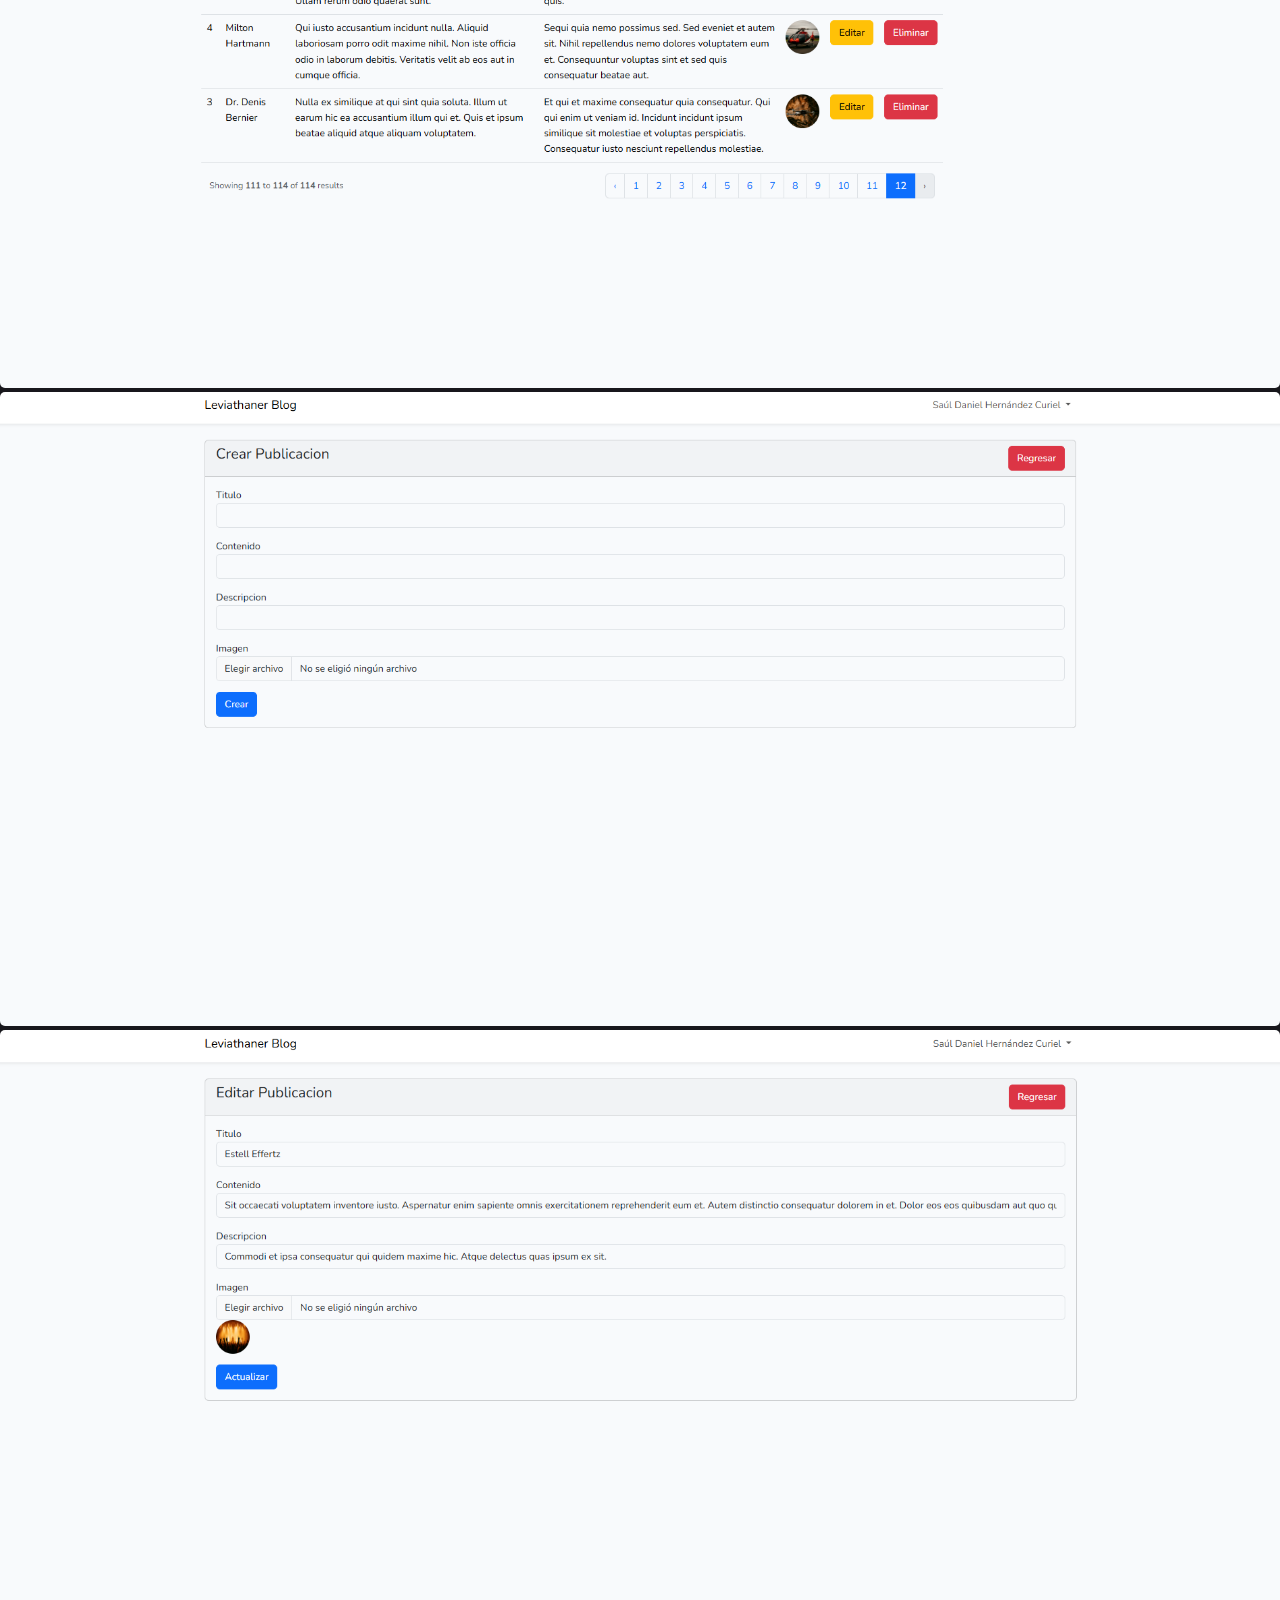
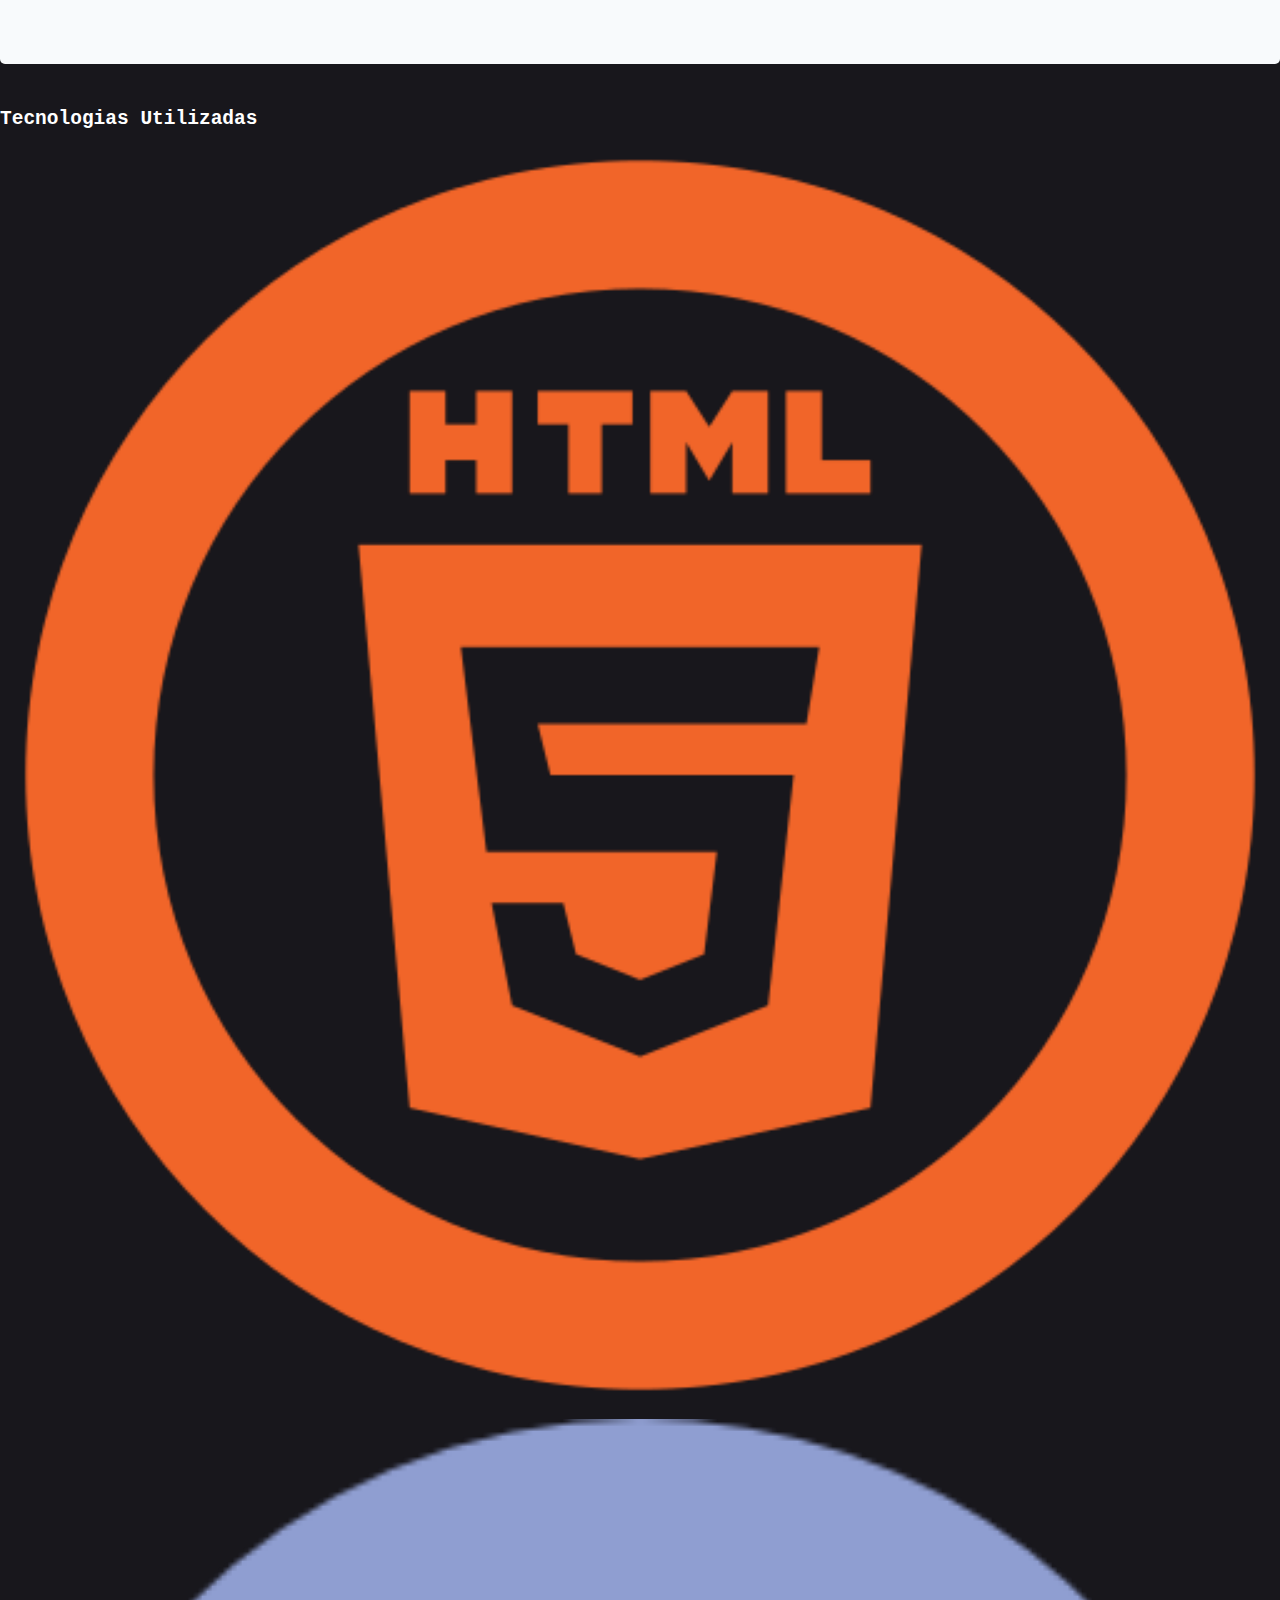
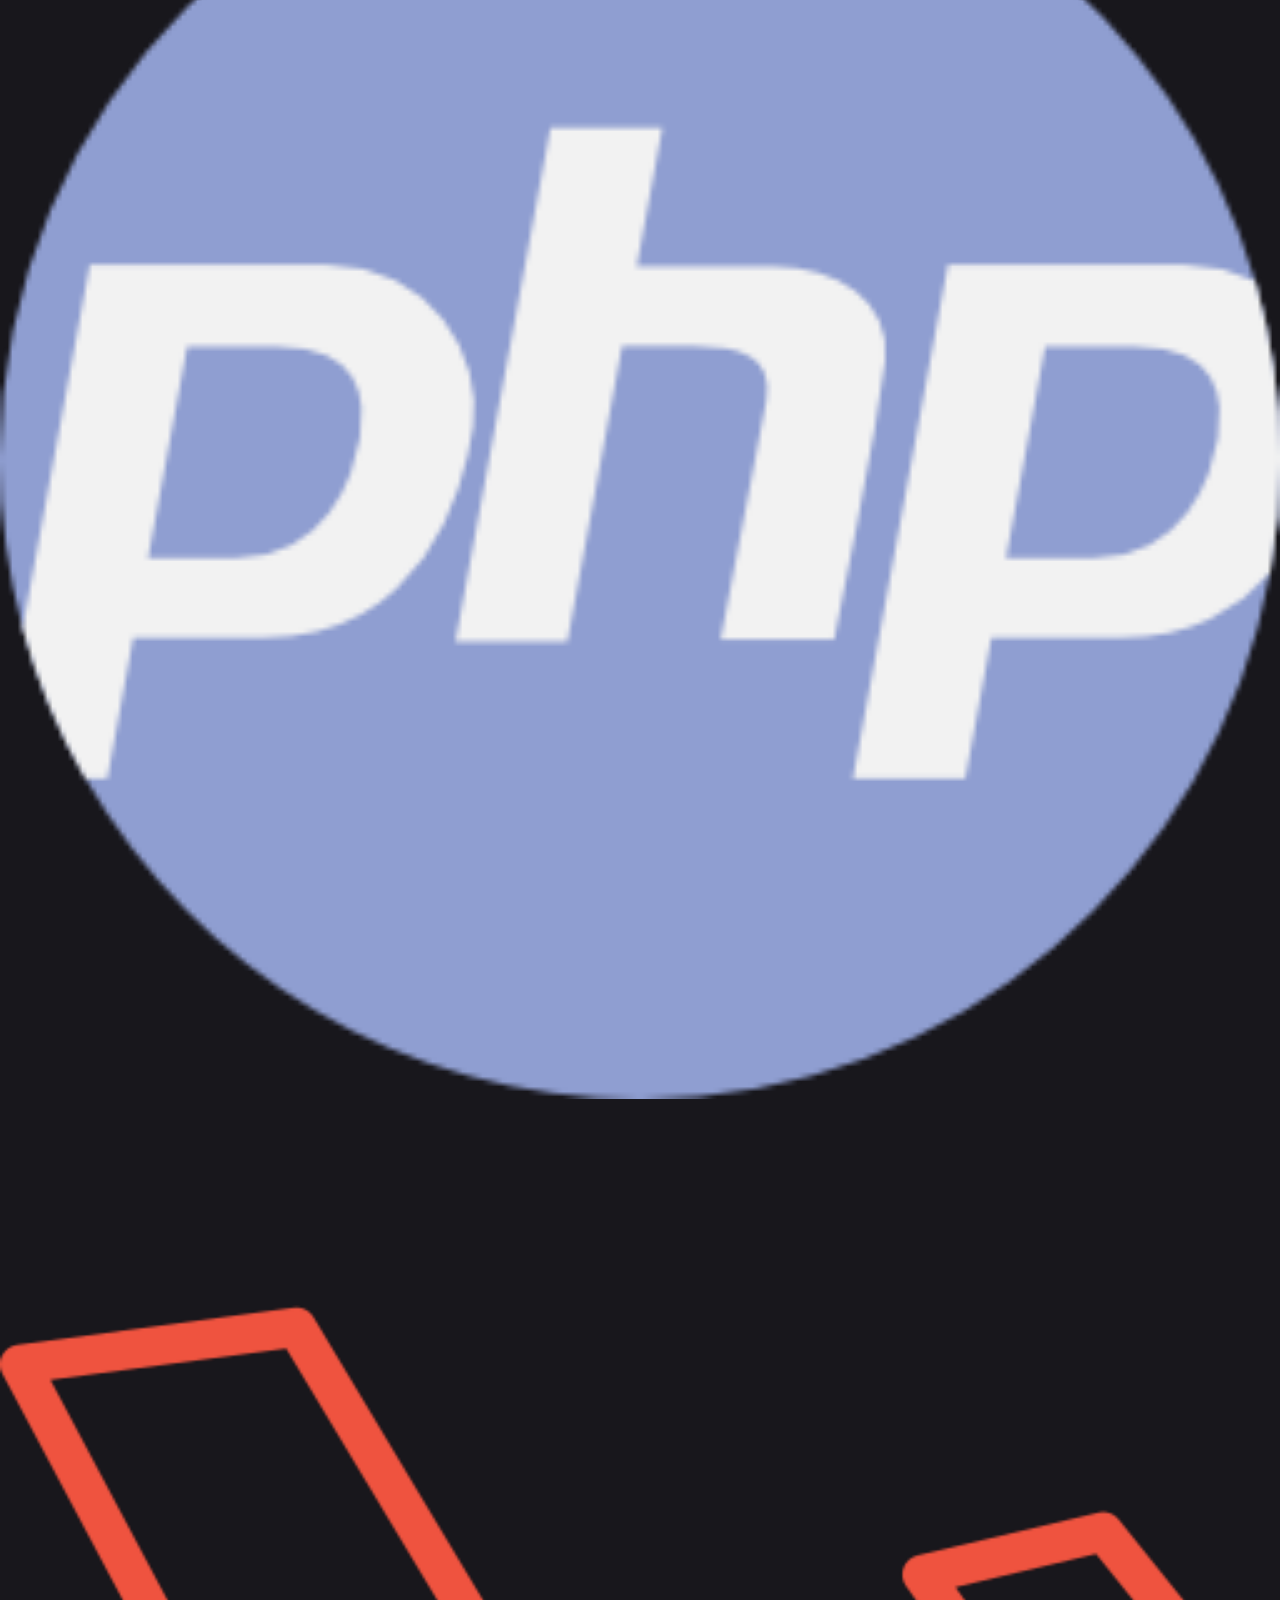
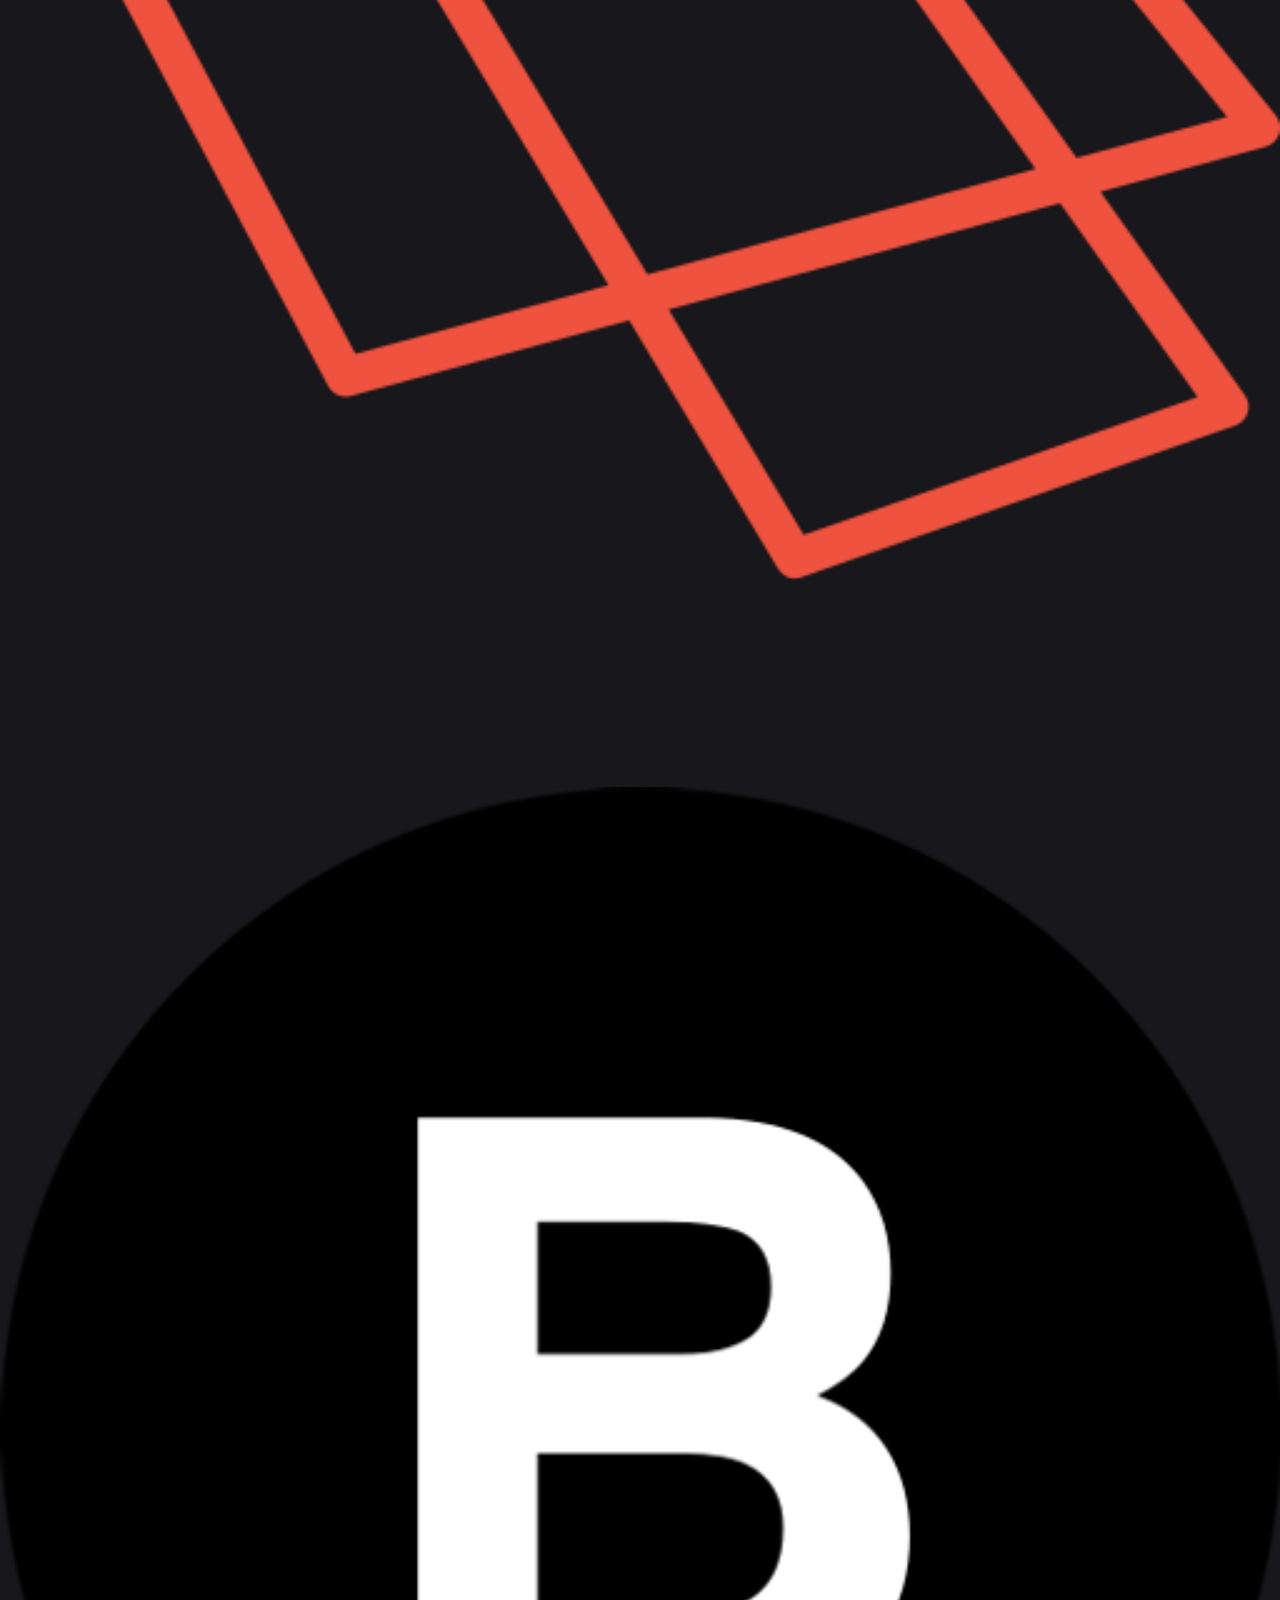
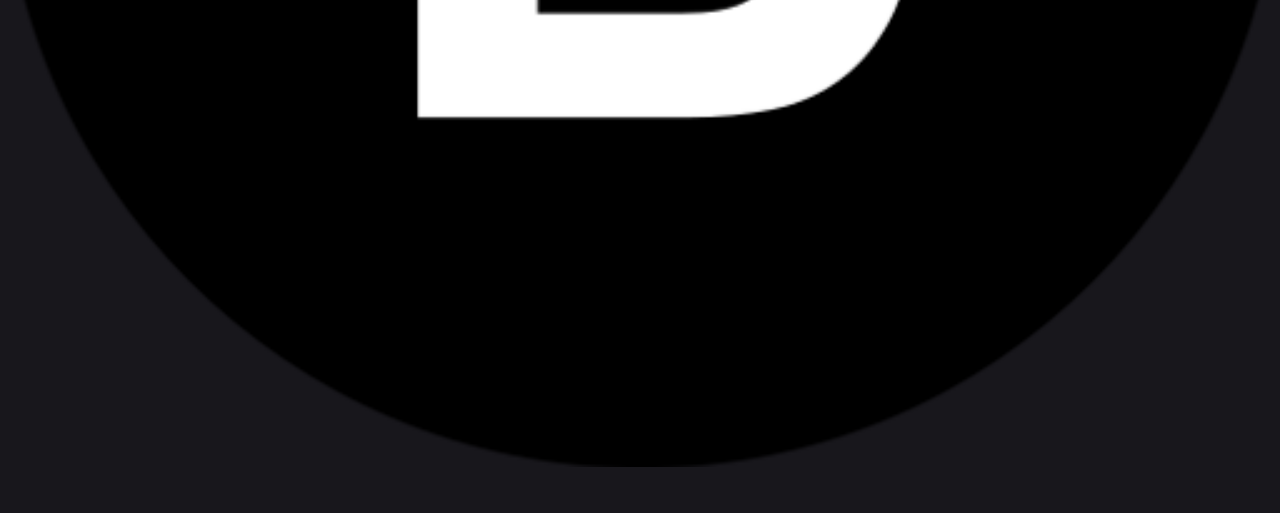
<file: proyectos/proyecto5.html>
<!DOCTYPE html>
<html lang="en">

<head>
    <meta charset="UTF-8">
    <meta name="viewport" content="width=device-width, initial-scale=1.0">
    <title>Portafolio</title>
    <link rel="stylesheet" href="../diseno.css">
</head>

<body>

    <section class="item">
        <div class="publicacion">
            <h2 class="titulos-proyectos">Blog Web Creado en HTML,Bootstrap,Laravel y MySQL.</h2>
            <p class="descripcion-proyecto">
                Esté es un blog realizado con el framework Laravel en el cual se lleva la gestión de la creación,
                edición y eliminación de las publicaciones.
            </p>
            <img class="imagen-noticia" src="../imagenes/bloglaravel/Captura de pantalla 2025-10-15 180249.png">
            <img class="imagen-noticia" src="../imagenes/bloglaravel/Captura de pantalla 2025-10-15 180335.png">
            <img class="imagen-noticia" src="../imagenes/bloglaravel/Captura de pantalla 2025-10-15 180211.png">
            <img class="imagen-noticia" src="../imagenes/bloglaravel/Captura de pantalla 2025-10-15 184430.png">
            <img class="imagen-noticia" src="../imagenes/bloglaravel/Captura de pantalla 2025-10-15 184458.png">
        </div>
    </section>

    <section class="item">
        <h2 class="seccion">Tecnologias Utilizadas</h2>

        <div class="image-grid bordes" id="tecnologia">

            <div class="contenedor-tegnologia">
                <img class="grid-image" src="../frameworks/HTML5.png">
            </div>

            <div class="contenedor-tegnologia">
                <img class="grid-image" src="../frameworks/php.png">
            </div>

            <div class="contenedor-tegnologia">
                <img class="grid-image" src="../frameworks/Laravel.png">
            </div>
            
            <div class="contenedor-tegnologia">
                <img class="grid-image" src="../frameworks/Bootstrap.png">
            </div>
        </div>
    </section>

</body>

</html>
</file>
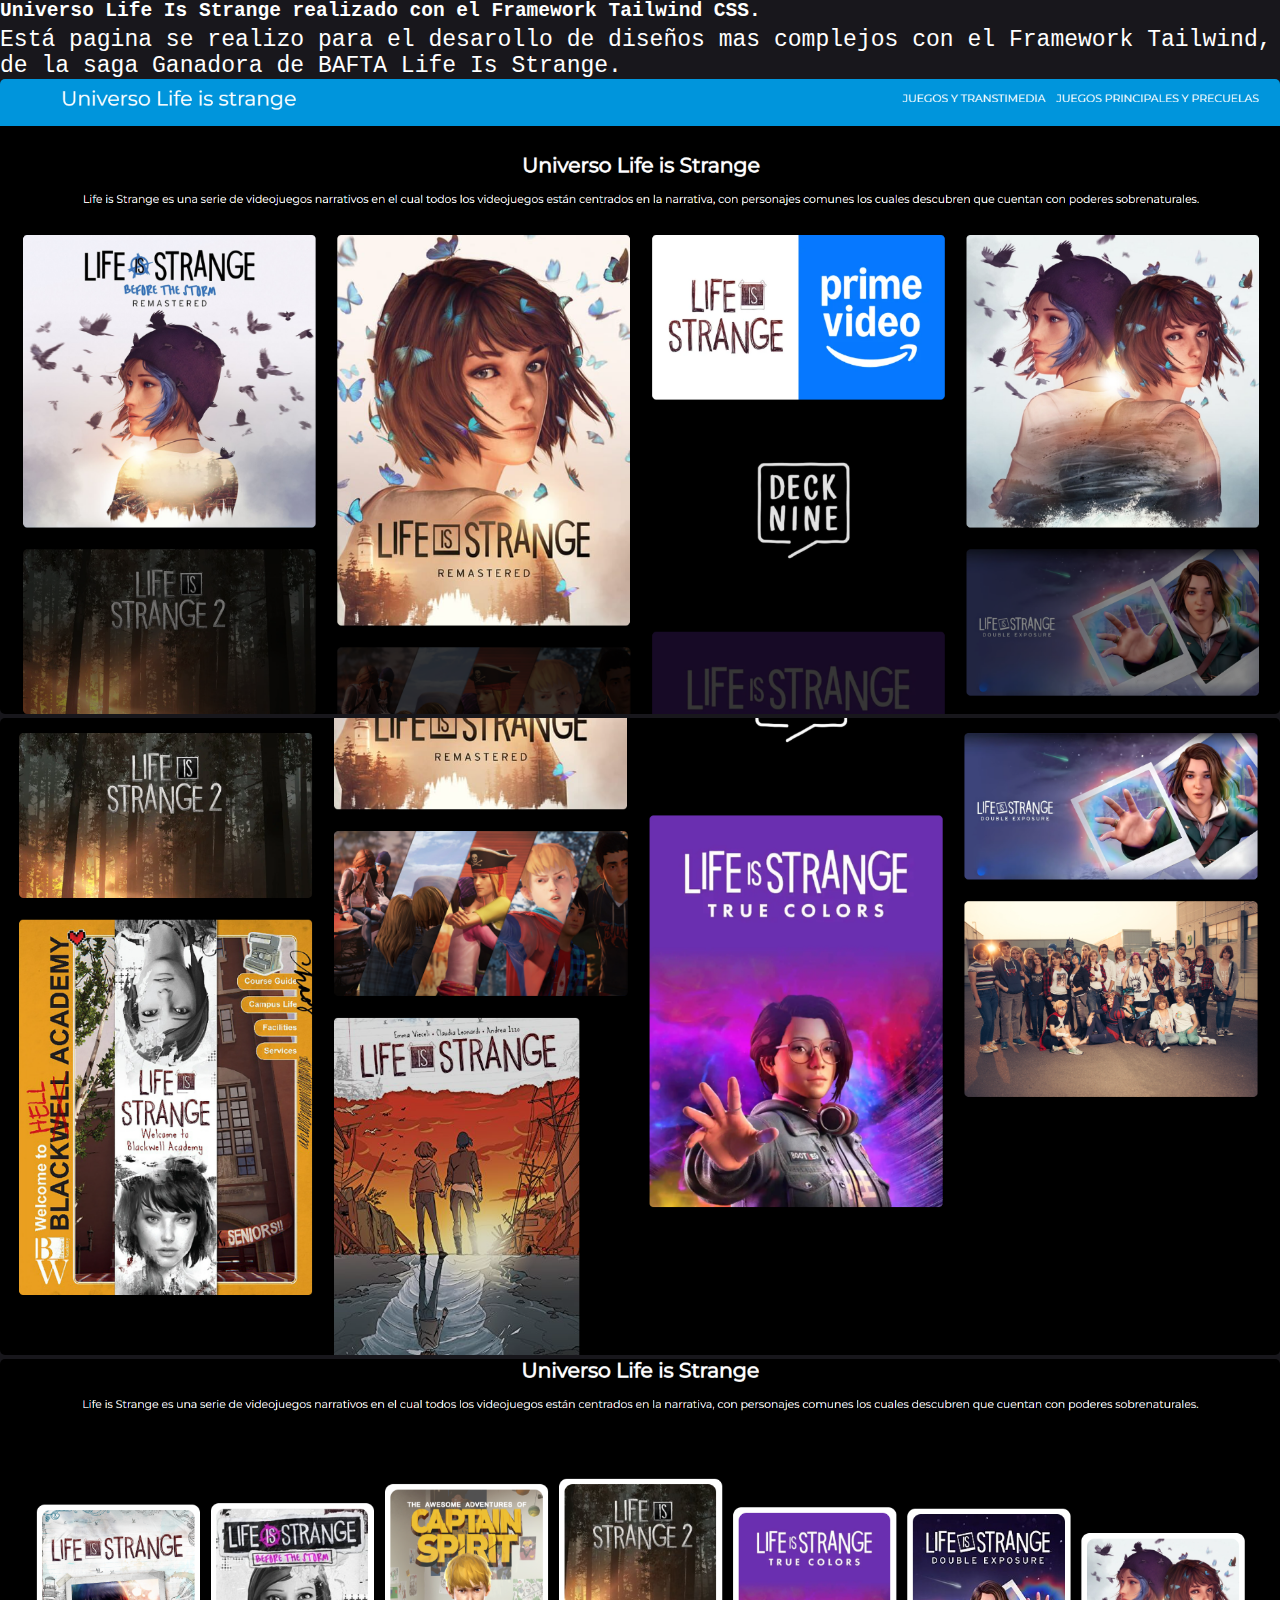
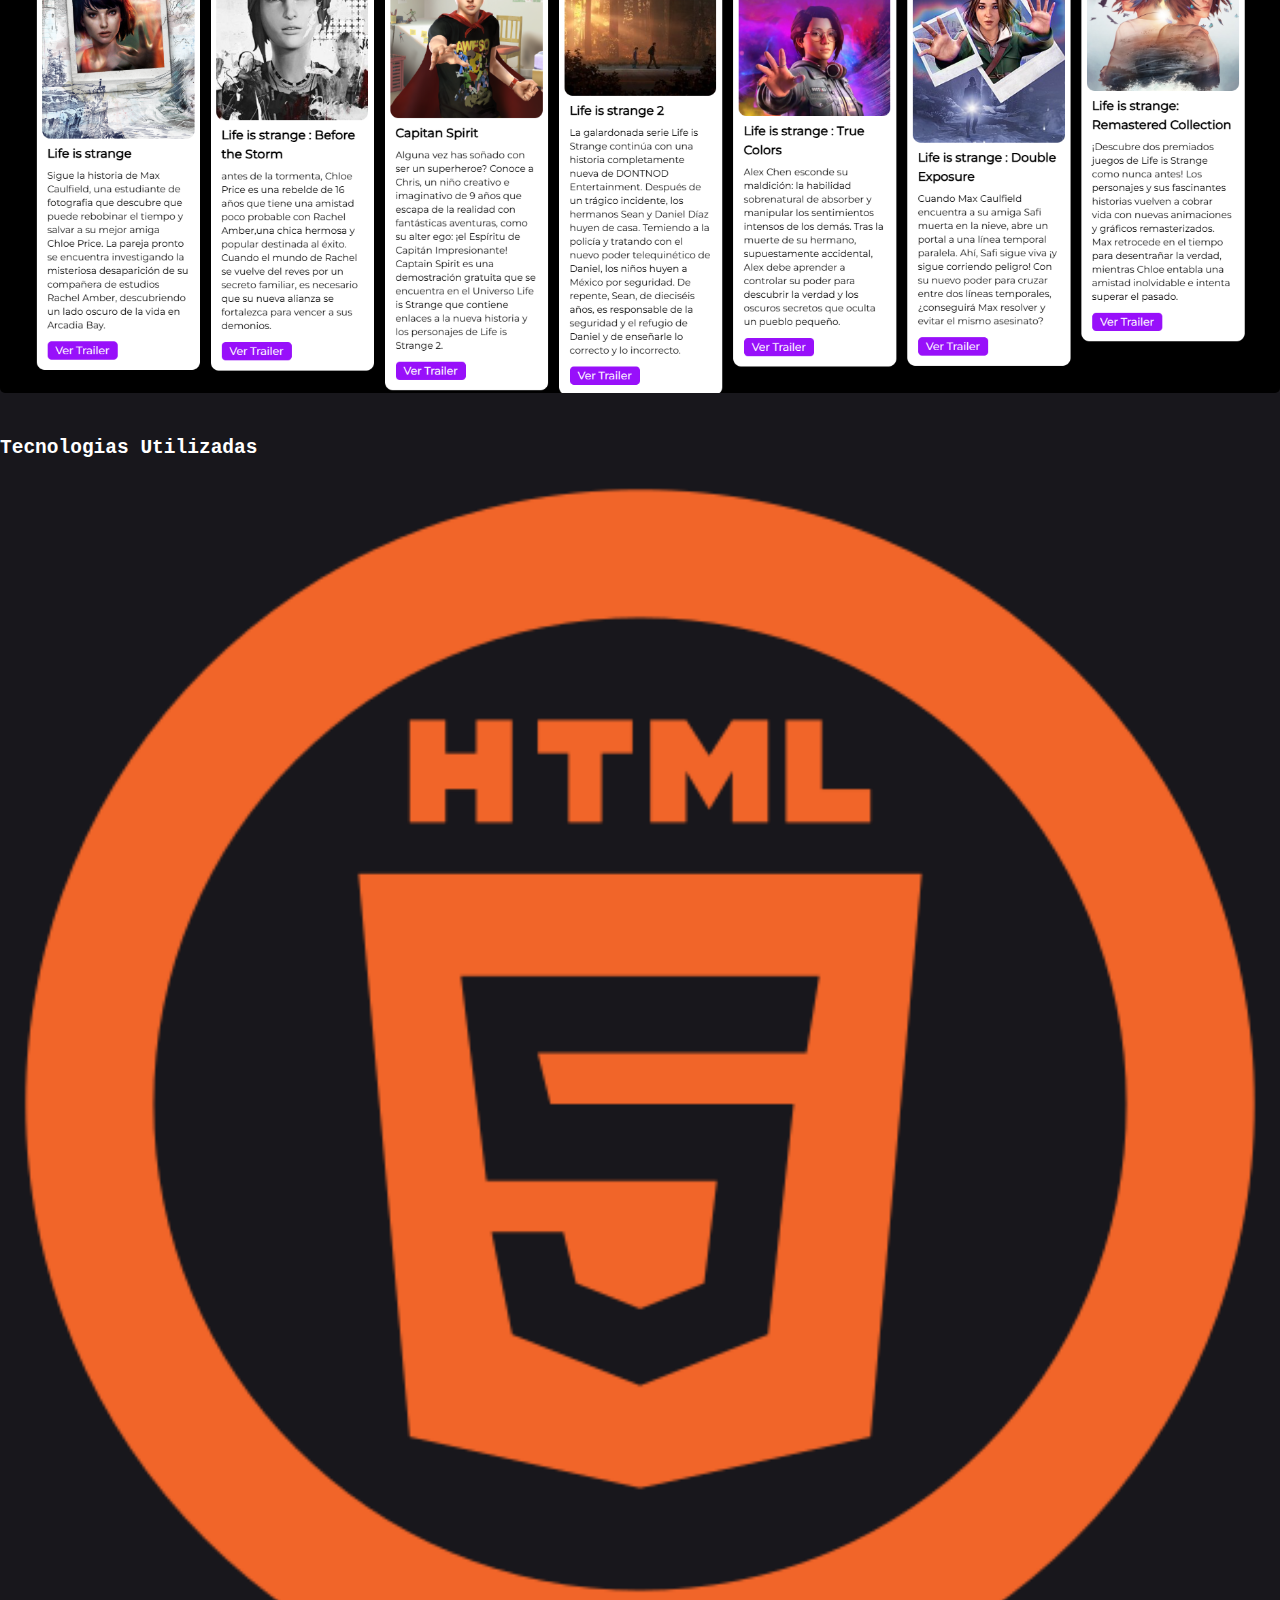
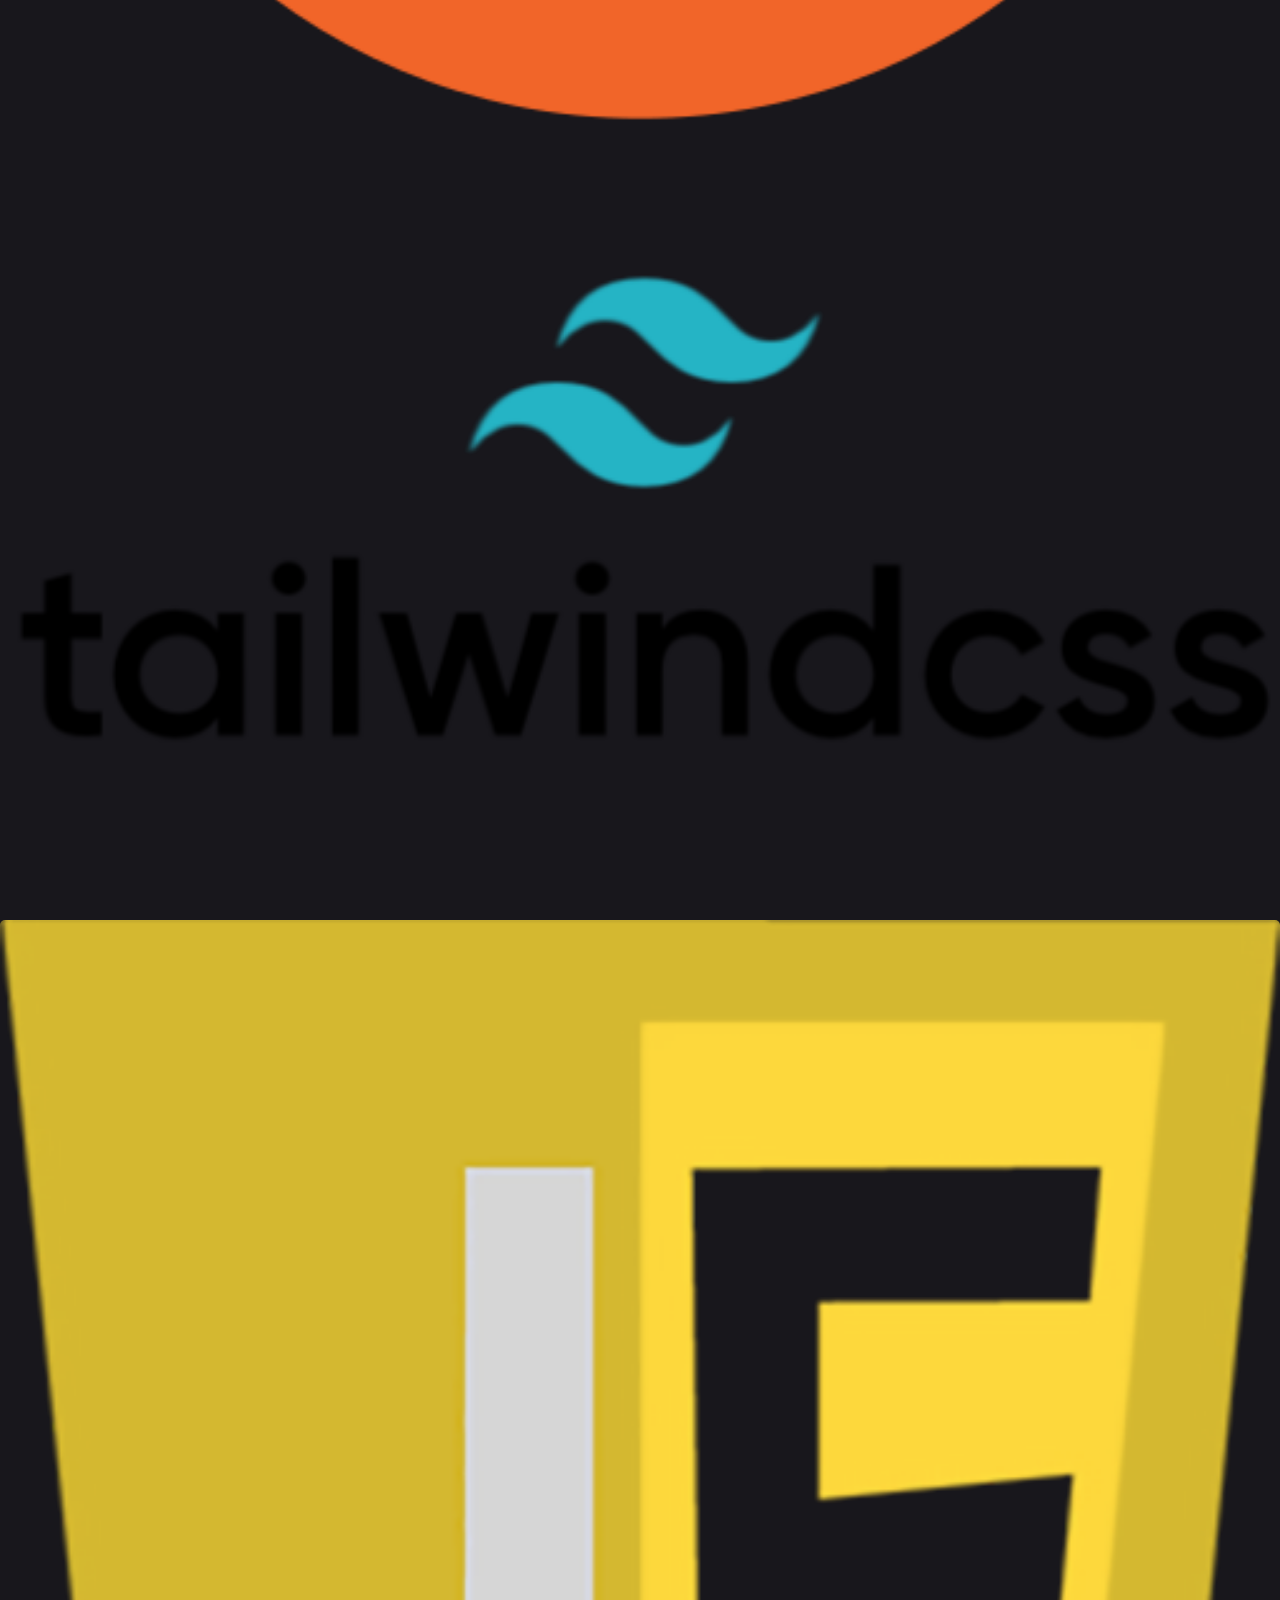
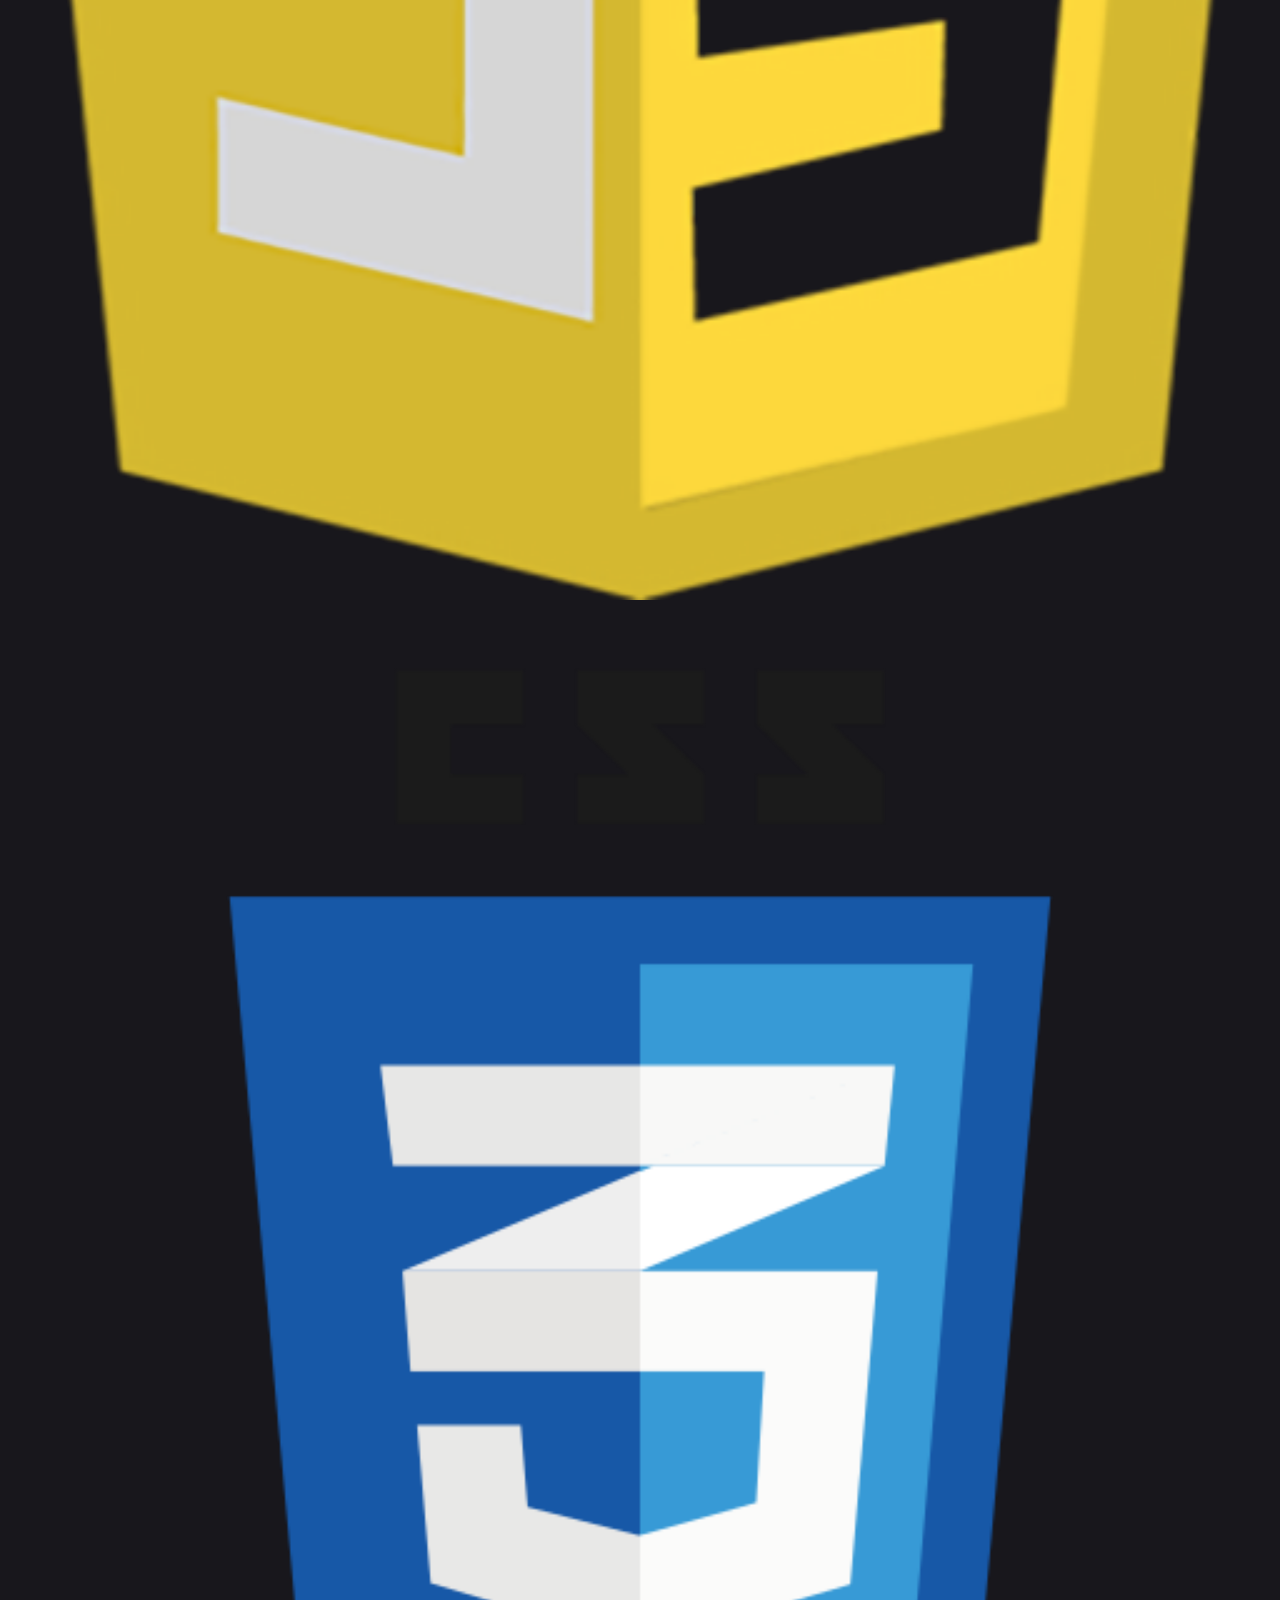
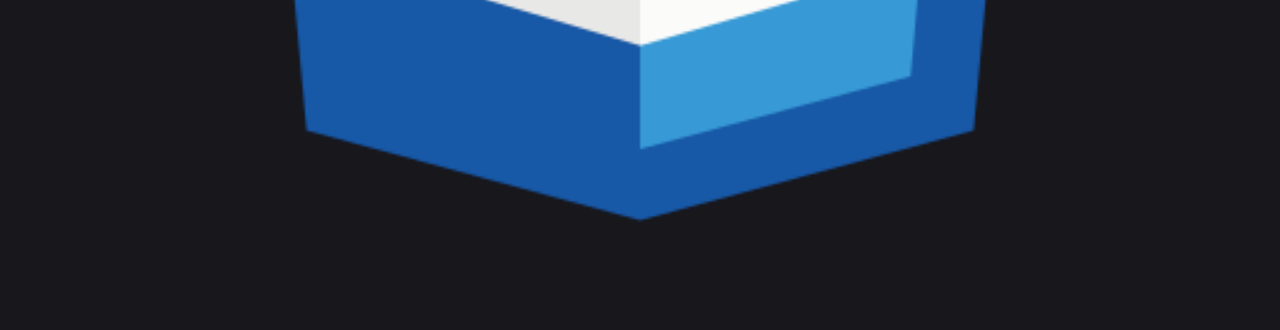
<file: proyectos/proyecto6.html>
<!DOCTYPE html>
<html lang="en">

<head>
    <meta charset="UTF-8">
    <meta name="viewport" content="width=device-width, initial-scale=1.0">
    <title>Portafolio</title>
    <link rel="stylesheet" href="../diseno.css">
</head>

<body>

    <section class="item">
        <div class="publicacion">
            <h2 class="titulos-proyectos">Universo Life Is Strange realizado con el Framework Tailwind CSS.</h2>
            <p class="descripcion-proyecto">
                Está pagina se realizo para el desarollo de diseños mas complejos con el Framework Tailwind, de la saga Ganadora de BAFTA Life Is Strange.
            </p>
            <img class="imagen-noticia" src="../imagenes/UniversoLifeIsStrange/Captura de pantalla 2025-10-17 214947.png">
            <img class="imagen-noticia" src="../imagenes/UniversoLifeIsStrange/Captura de pantalla 2025-10-17 215019.png">
            <img class="imagen-noticia" src="../imagenes/UniversoLifeIsStrange/Captura de pantalla 2025-10-17 215039.png">

        </div>
    </section>

    <section class="item">
        <h2 class="seccion">Tecnologias Utilizadas</h2>

        <div class="image-grid bordes" id="tecnologia">

            <div class="contenedor-tegnologia">
                <img class="grid-image" src="../frameworks/HTML5.png">
            </div>

            <div class="contenedor-tegnologia">
                <img class="grid-image" src="../frameworks/tailwind.png">
            </div>

            <div class="contenedor-tegnologia">
                <img class="grid-image" src="../frameworks/Javascript.png">
            </div>
            
            <div class="contenedor-tegnologia">
                <img class="grid-image" src="../frameworks/CSS.png">
            </div>
        </div>
    </section>

</body>

</html>
</file>
<file: diseno.css>
/* Esto hara que todo lo que haya en el html, tenga estas caraceristicas */
*
{
    margin: 0;
    padding: 0;
    box-sizing: border-box;
    font-family: sans-serif;
}
/*********************************/

body {
    background: #18171c;
}

.letras_chicas {
    color: white;

    font-family: monospace;
    white-space: nowrap;
    display: flex;
    border-right: 4px solid;

    animation: glitch 3s infinite;
    overflow: hidden;
}

.pc_letras {
    color: white;
    font-size: 4.5vw;
    font-family: monospace;
    white-space: nowrap;
    display: block;
    border-right: 4px solid;

    animation: glitch 3s infinite;
    overflow: hidden;
}

@keyframes glitch {
    0% {
        text-shadow: #b4cf06 0px 0px;
    }

    50% {
        text-shadow: #ff0000 -8px 0px;
    }

    0% {
        text-shadow: #b4cf06 0px 0px;
    }/* section {
    margin-bottom: 40px;
} */
}
/* Maquetacion */
section {
    margin-bottom: 40px;
}

.galeria
{
    padding: 20px;
}
/**************************************/


/* Texto y tipografia */
/* Texto */
h1 {
    font-family: Vegur, 'PT Sans', Verdana, sans-serif;
    color: white;
    text-align: center;
    font-size: 1.8vw;
}

h2 {
    font-family: monospace;
    color: white;
    margin-bottom: 5px;
}

h3 {
    color: white;
    font-family: monospace;
    font-size: 1.8vw;
}

p {
    font-family: monospace;
    font-size: 1.8vw;
    color: white;
}

h5 {
    font-family: monospace;
}

/*****************************************/

/* centramiento de div */

.caja {
    display: flex;
    height: 100vh;
    place-items: center;
}

.contenedor {
    margin: auto;
    padding: 20px;
}

.contenedores
{
    display: flex;
    justify-content: space-around;
    padding: 20px;
}
/******************************************/

/* Galeria  */
.titulo
{
    padding: 10px;
}

img {
    width: 100%;
    border-radius: 5px;
    object-fit: cover;
}

.caja-galeria {
    width: 90%;
    max-width: 1200px;
    margin: 40px auto;

    display: grid;
    grid-template-columns: repeat(auto-fit, minmax(280px, 1fr));
    gap: 40px;
    /* height: 100; */


}

.caja-galeria img {
    height: 100%;
    margin: 5px;
    object-fit: cover;
}

.centrado
{
    text-align: center;
}
/****************************/

/* Experiencia */

.titulo {
    color: white;
    text-align: center;
}

.contenedor_linea {
    margin: 50px;
    width: 80%;
    margin-bottom: 20px;
}

.contenido {
    margin-bottom: 10px;
    position: relative;
}

.contenido::before {
    content: '';
    position: absolute;
    width: 3px;
    height: 120%;
    background: blue;
    left: -15px;
    top: 10px;
}

.contenido::after {
    content: '';
    position: absolute;
    width: 20px;
    height: 20px;
    border-radius: 50%;
    background: red;
    left: -23px;
    top: 5px;
}


/****************************/

/* Habilidades tecnicas */


.lista {
    position: relative;
    width: 350px;
    flex: 30px;
    padding: 20px;
}

.lista h2 {
    padding: 10px 20px;
    font-weight: 600;
}

.lista ul {
    position: relative;
    padding: 20px;
}

.lista ul li {
    position: relative;
    list-style: none;
    padding: 15px 0;
    /* border: 3px solid rgba(red, green, rgb(255, 255, 255), alpha); */
    border-bottom: 2px solid rgb(252, 252, 252);
}


/* Contactame */

.contactos
{
    text-align: center;

    padding: 30px;
    font-size: 28px;
    color: white;
}

.link
{
    text-align: center;
    margin-top: 20px;
    border: 1px solid white;
    border-width: 2px;
    padding: 20px;

    width: 290px;
    display: block;
    margin-left: auto;
    margin-right: auto;

    border-radius: 40px;

    font-size: 18px;
}

a
{
    text-decoration: none;

    color: white;
    transition: color 1s;
}

a:hover
{
    color: black;

    background: white;
}


/* Noticias */

.noticia
{
    width: 90%;
    max-width: 1200px;
    margin: 40px auto;
    text-align: justify;
}
/********************/

/* Header */

.toggle-menu
{
    position: absolute;
    top: 0.5rem;
    right: 1.5rem;
    cursor: pointer;
    filter: invert(1);
    width: 40px;
    z-index: 1;
}

@media screen and (min-width: 768px){
    .toggle-menu{
        display: none;
    }
}

.main-menu
{
    list-style: none;
    margin-top: 0;
    margin-bottom: 0;
    padding-left: 0;

    display: flex;
    flex-direction: column;
    align-items: center;
    justify-content: center;
    /* background-color: wheat; */
    transition: transform 0.3s;
    transform: translateY(-100%);
}

.main-menu--show
{
    transform: translateY(0);
}

.toggle-menu_checkbox
{
    display: none;
}

.toggle-menu_checkbox:checked + .main-menu
{
    transform: translateY(0);
}

@media screen and (min-width: 768px){
    .main-menu{
        flex-direction: row;
        transform: translateY(0);
    }
}

.main-menu_item
{
    padding: 1em;
    margin: 10px 20px;
}

.main-menu_link
{   
    color: white;
    text-transform: uppercase;
    text-decoration: none;
}

/* Enlaces */

.item
{
    scroll-margin-top: 8ex;
}

/********************/
         
/* Media Queries */
/*  */
@media (max-width: 768px) {
    .contenedores,.contenedor_linea, .lista, .caja {
        flex-direction: column;
        align-items: center;
    }
}
/**********************************/

/* header responsive */


/***************************/
/***************************/
</file>
